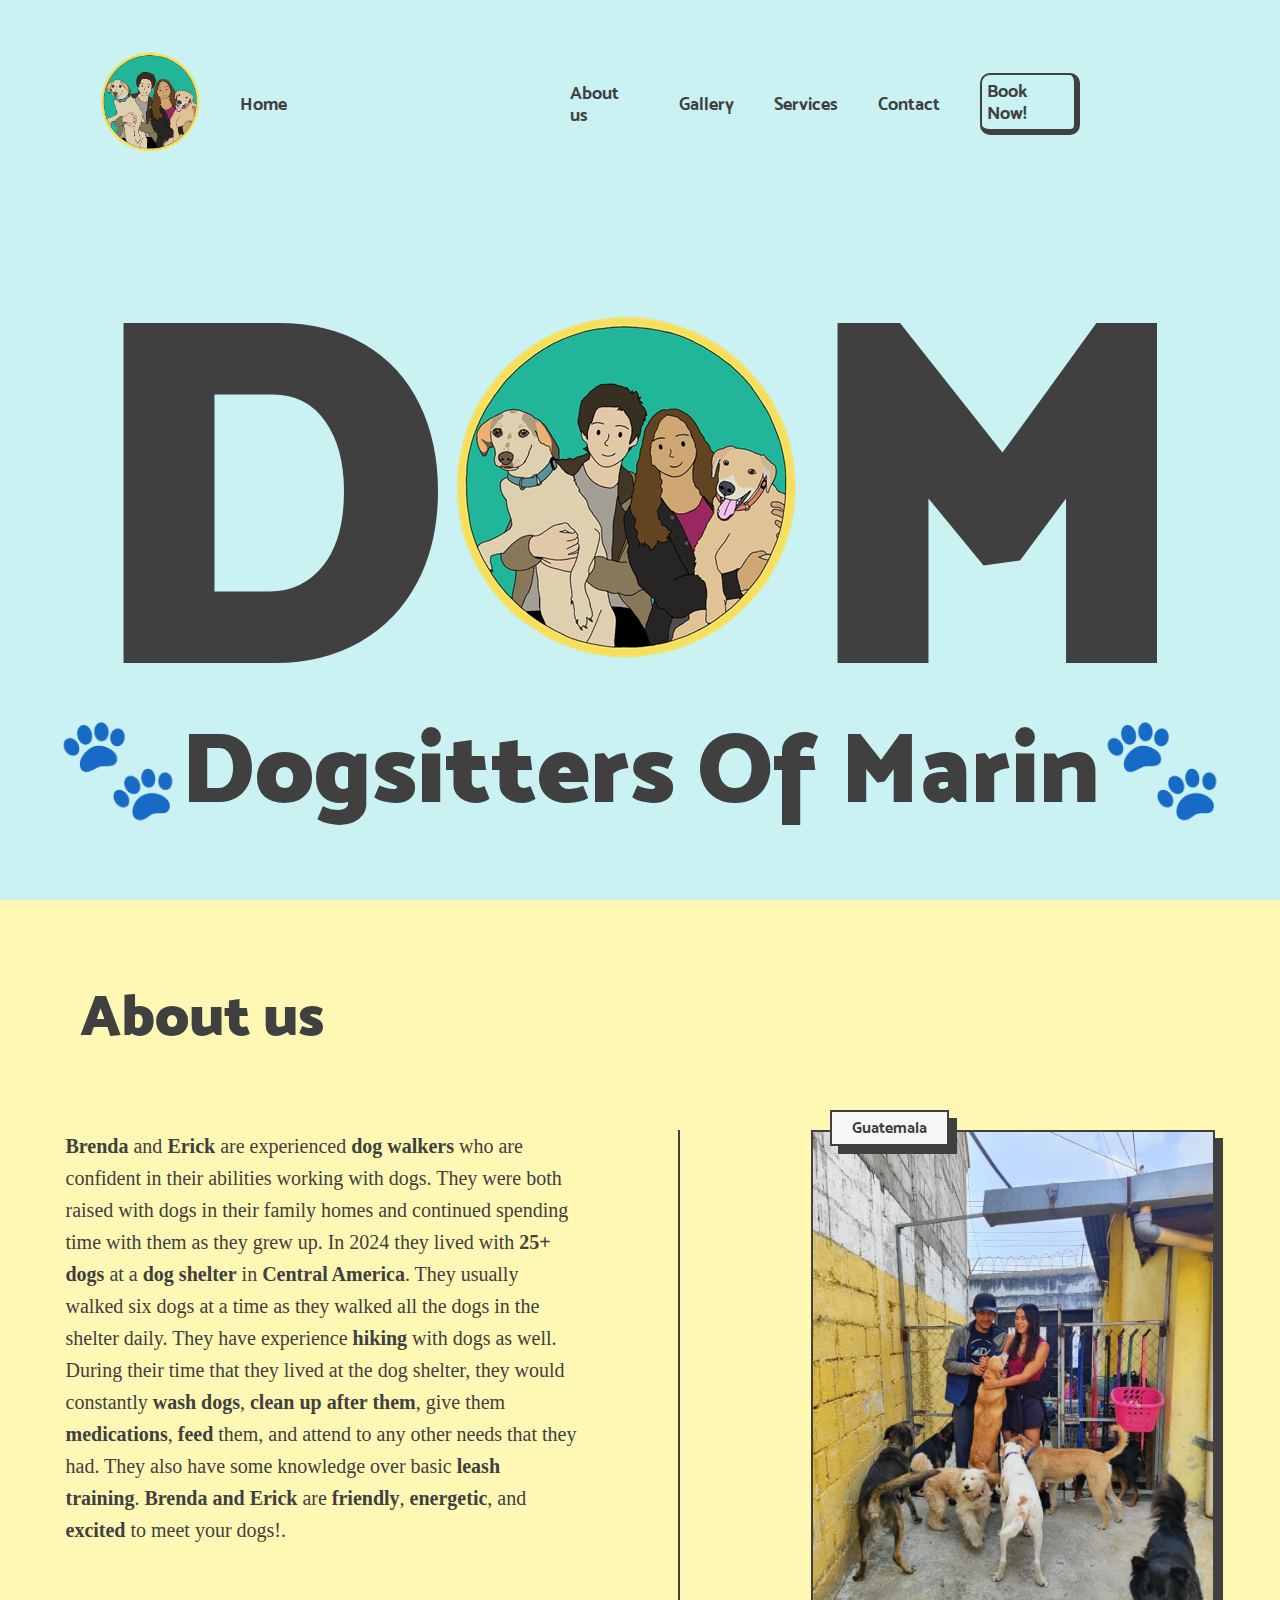
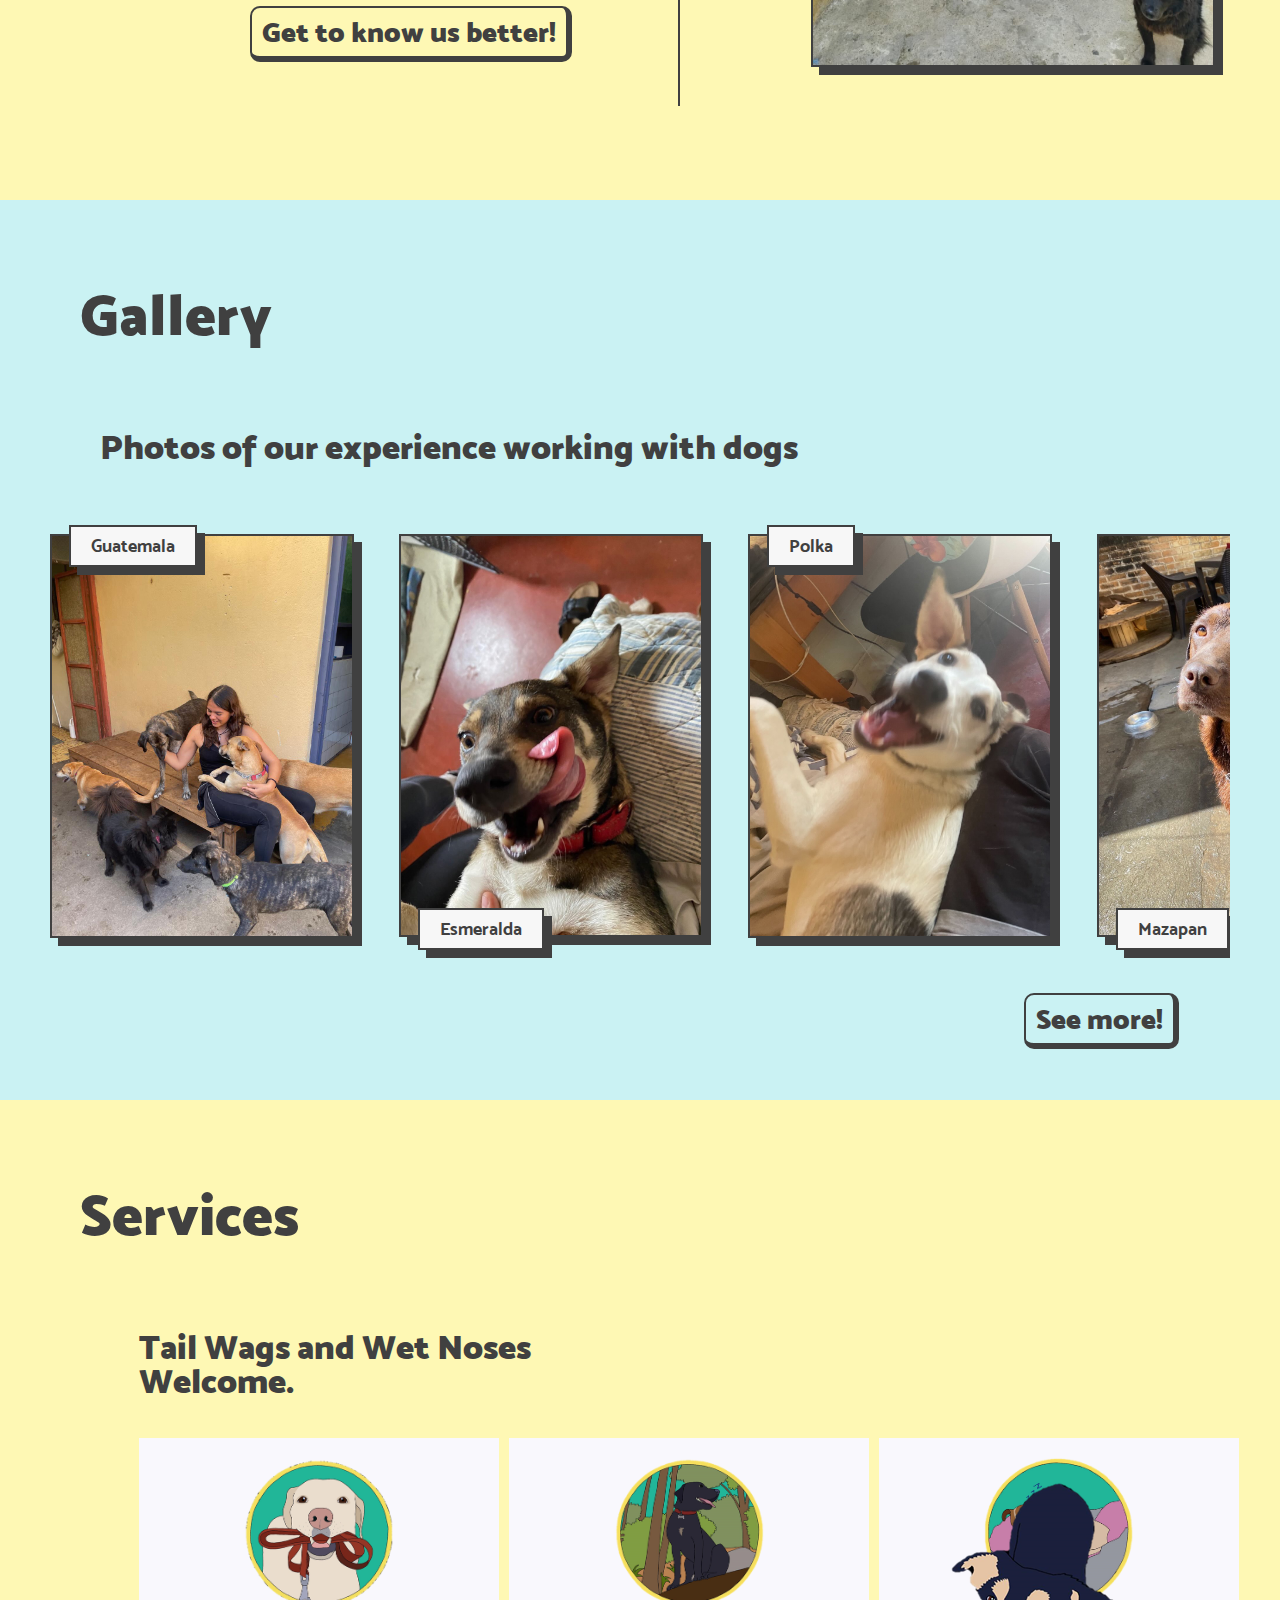
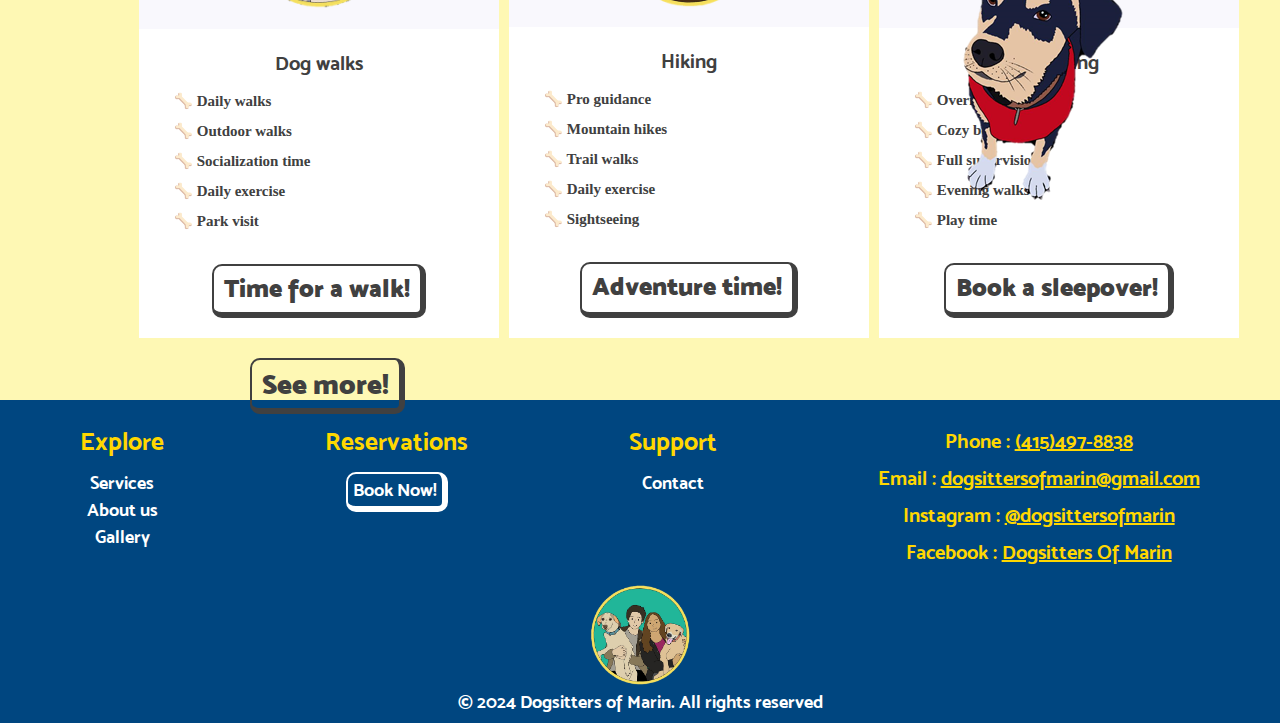
<file: index.html>
<!DOCTYPE html>
<html class="js" lang="en">
    <head>
        <meta charset="UTF-8">
        <meta name="viewport" content="width=device-width, initial-scale=1.0">
        <title>DOM - Dogsitters Of Marin</title>
        <link rel="stylesheet" type="text/css" href="css/reset.css">
        <link rel="stylesheet" type="text/css" href="css/styles.css">
        <link rel="stylesheet" type="text/css" href="css/flexboxx.css">
        <link rel="shortcut icon" href="Images/Logos/logo.png">
        <script src="main.js" defer></script>
        <!-- <script>
            document.addEventListener("DOMContentLoaded", function(event) { 
             var scrollpos = localStorage.getItem('scrollpos');
             if (scrollpos) window.scrollTo(0, scrollpos);
            });

            window.onbeforeunload = function(e) {
             localStorage.setItem('scrollpos', window.scrollY);
            };
        </script> -->
    </head>
    <body>
        <header class="headerbg">
            <div class="header" id="header">
                <div class="logo-menu">
                    <h1><img id="logo" src="Images/Logos/logo.png" alt="Erick logo"></h1>
                    <a class="button" href="./">Home</a> 
                </div>
                
                <nav class="nav-header-list">
                    <ul class="header-list">
                        <li><a class="navlist" href="about_us">About us</a></li>
                        <li><a class="navlist" href="gallery">Gallery</a></li>
                        <li><a class="navlist" href="services">Services</a></li>
                        <li><a class="navlist" href="contact">Contact</a></li>
                        <li><a class="resume" href="https://ig.me/m/dogsittersofmarin" target="_blank" rel="noopener noreferrer">Book Now!</a></li>
                    </ul>
                </nav>
            </div>

            <!-- <div class="menu">
                <ul class="menu-list">
                    <li class="menu-item">
                        <a class="ctm" href="home.html">Home</a>
                        <span class="span">Back to the home page.</span>
                    </li>
                    <li class="menu-item">
                        <a class="ctm" href="contact.html">Work</a>
                        <span class="span">Projects I've done.</span>
                    </li>
                    <li class="menu-item">
                        <a class="ctm" href="contact.html">About me</a>
                        <span class="span">A little about me and my background.</span>
                    </li>
                    <li class="menu-item">
                        <a class="ctm" href="contact.html">Blog</a>
                        <span class="span">My latest writings.</span>
                    </li>
                </ul>
                 <img class="img6" src="Images/Extras/chonchain.png">
            </div> -->

            <div class="img-presentation">
                <!-- <div class="container-img1">
                    <img class="img1" src="Images/presentation.png">
                </div> -->

                <section class="presentation">
                    <!-- <h1>Hi, I'm Erick.👋<br>I am an indepent<br>creative developer<br>from <a><span>P</span>er<span>u</span></a><br>and I like creating<br>fun, interactive things<br>with code.</h1> -->
                    <h1 class="DOM">D<img id="o" src="Images/Logos/logo.png" alt="Erick logo">M</h1>
                    <p class="dom"><br>🐾Dogsitters Of Marin🐾</p>
                </section>

            </div>
        </header> 

        <main>
            <section id="aboutus" class="aboutus">
                <h2>About us</h2>
                <div class="img-aboutme">
                    <p><b>Brenda</b> and <b>Erick</b> are experienced <b>dog walkers</b> who are confident in their abilities working with dogs. They were both raised with dogs in their family homes and continued spending time with them as they grew up. In 2024 they lived with <b>25+ dogs</b> at a <b>dog shelter</b> in <b>Central America</b>. They usually walked six dogs at a time as they walked all the dogs in the shelter daily. They have experience <b>hiking</b> with dogs as well. During their time that they lived at the dog shelter, they would constantly <b>wash dogs</b>, <b>clean up after them</b>, give them <b>medications</b>, <b>feed</b> them, and attend to any other needs that they had. They also have some knowledge over basic <b>leash training</b>. <b>Brenda and Erick</b> are <b>friendly</b>, <b>energetic</b>, and <b>excited</b> to meet your dogs!.</p>
                    <figure class="figure">
                        <div class="container-img2">
                            <img class="img2" src="Images/Logos/about_us_us.jpg">
                            <figcaption class="guate">Guatemala</figcaption>
                        </div>
                    </figure>
                    
                </div>
                <a href="about_us">Get to know us better!</a>
                <!-- aqui href se va a cambiar -->
            </section>
            <section id="skills" class="skills">
                <h2>Gallery</h2>
                <h3>Photos of our experience working with dogs</h3>
                <section class="img-skill">
                    <!-- <div class="container-img3">
                        <img class="img3" src="Images/skills.png">
                    </div> -->
                    <section class="skill-container">
                        <section class="titulo-skill">
                            <ul class="skill-list">
                                <li class="skill-item">
                                    <img class="gall" src="Images/Gallery/gallery001.jpeg">
                                    <h4 class="up">Guatemala</h4>
                                </li>
                                <li class="skill-item">
                                    <img class="gall" src="Images/Gallery/gallery008.jpeg">
                                    <h4 class="down">Esmeralda</h4>
                                </li>
                                <li class="skill-item">
                                    <img class="gall" src="Images/Gallery/gallery009.jpeg">
                                    <h4 class="up">Polka</h4>
                                </li>
                                <li class="skill-item">
                                    <img class="gall" src="Images/Gallery/gallery004.jpeg">
                                    <h4 class="down">Mazapan</h4>
                                </li>
                                <li class="skill-item">
                                    <img class="gall" src="Images/Gallery/gallery005.jpeg">
                                    <h4 class="up">Best Buddies</h4>
                                </li>
                                <!-- <li class="skill-item">
                                    <img class="gall" src="Images/Gallery/gallery006.jpeg">
                                    <h4 class="down">Sunshine</h4>
                                </li>
                                <li class="skill-item">
                                    <img class="gall" src="Images/Gallery/gallery010.jpeg">
                                    <h4 class="up">Pogo</h4>
                                </li> -->
                            </ul>
                        </section>
                    </section>
                    <a class="see n" href="gallery">See more!</a>

                </section>
            </section>
            <section id="work" class="work"> 
                <h2>Services</h2>
                <section class="img-work">
                    <section class="titulo-work">
                        <h3>Tail Wags and Wet Noses Welcome.</h3>
                        <ul class="work-list">
                            <li class="work-item">
                                <a class="work-link" href="https://ig.me/m/dogsittersofmarin" target="_blank" rel="noopener noreferrer">
                                    <img class="whisperlock" src="Images/Services/walking.png">
                                    <!-- <figcaption class="pack">Walkies</figcaption> -->
                                    <h4>Dog walks</h4>
                                    <ul class="checks">
                                        <li>🦴 Daily walks</li>
                                        <li>🦴 Outdoor walks</li>
                                        <li>🦴 Socialization time</li>
                                        <li>🦴 Daily exercise</li>
                                        <li>🦴 Park visit</li>
                                    </ul>
                                    <!-- <span class="link">View it here!</span> -->
                                </a>
                                <a class="link2" href="https://ig.me/m/dogsittersofmarin" target="_blank" rel="noopener noreferrer">Time for a walk!</a>
                            </li>
                            <li class="work-item">
                                <a class="work-link" href="https://ig.me/m/dogsittersofmarin" target="_blank" rel="noopener noreferrer">
                                    <img class="" src="Images/Services/hiking.png">
                                    <!-- <figcaption class="pack">Adventurer</figcaption> -->
                                    <h4>Hiking</h4>
                                    <ul class="checks">
                                        <li>🦴 Pro guidance</li>
                                        <li>🦴 Mountain hikes</li>
                                        <li>🦴 Trail walks</li>
                                        <li>🦴 Daily exercise</li>
                                        <li>🦴 Sightseeing</li>
                                    </ul>
                                    <!-- <span class="link">View it here!</span> -->
                                </a>
                                <a class="link2" href="https://ig.me/m/dogsittersofmarin" target="_blank" rel="noopener noreferrer">Adventure time!</a>
                            </li>
                            <li class="work-item">
                                <a class="work-link" href="https://ig.me/m/dogsittersofmarin" target="_blank" rel="noopener noreferrer">
                                    <img class="" src="Images/Services/boarding.png">
                                    <!-- <figcaption class="pack">Sleepover squad</figcaption> -->
                                    <h4>Boarding</h4>
                                    <ul class="checks">
                                        <li>🦴 Overnight stay</li>
                                        <li>🦴 Cozy beds</li>
                                        <li>🦴 Full supervision</li>
                                        <li>🦴 Evening walks</li>
                                        <li>🦴 Play time</li>
                                    </ul>
                                    <!-- <span class="link">View it here!</span> -->
                                </a>
                                <a class="link2" href="https://ig.me/m/dogsittersofmarin" target="_blank" rel="noopener noreferrer">Book a sleepover!</a>
                            </li>
                            <!-- <li class="work-item">
                                <img class="" src="Images/icon2.svg">
                                <h4>app name1</h4>
                                <a class="link" href="">view it Here (link)</a>
                                <a href="">GitHub repo</a>
                            </li> -->
                        </ul>
                    </section>
                    <div class="container-img4">
                        <img class="img4" src="Images/Extras/wobbles.png">
                    </div>
                </section>
                <a class="see" href="services">See more!</a>
                <!-- aqui href se va a cambiar -->
            </section>
            <!-- <section id="contact" class="contact">
                <h2>Contact</h2>
                <section class="img-contact">
                    <div class="container-img5">
                        <img class="img5" src="Images/Extras/chonchain.png">
                    </div>
                    <section class="titulo-contact">
                        <h3>Let's get in touch</h3>
                        <p>Dropping a line to say good day, ask for more specific information or see if our dogs can play some time together? I'd love to hear from you!<br><br>Fill in your info in the form below and I look forward to hearing from you!</p>
                        <form class="form">
                            <div class="full-input">
                                <label for="first_name">
                                    Name
                                    <input type="text" id="first_name" class="main_input" required placeholder="Daniel Harris">
                                </label>
                            </div>
                            
                            <div class="full-input">
                                <label for="email">
                                    Email
                                    <input type="email" id="email" class="main_input" required placeholder="e_invented@dom.com">
                                </label>
                            </div>

                            <div class="full-input">
                                <label for="subject">
                                    Subject
                                    <input type="text" id="subject" class="main_input" required placeholder="Business hours">
                                </label>
                            </div>
                            
                            <div class="full-input2">
                                <label for="message">
                                    Message
                                    <textarea cols="70" rows="10" id="message" class="textarea" required placeholder="Dear friends, I'm a big fan of dogs as well..."></textarea>
                                </label>
                            </div>
        
                            <input type="submit" value="Send Email" class="submit">
                        </form>
                    </section>
                    <section class="socials">
                        <h3>Feeling social? Find us on these online spaces too!</h3>
                        <ul class="social-list">
                            <li class="social-item">
                                <a href="https://www.instagram.com/dogsittersofmarin?igsh=MW9sZ2Rha3h6N3ZsZA%3D%3D" target="_blank" rel="noopener noreferrer"><img class="in" src="Images/Logos/Instagram_Glyph_Gradient.png"></a>
                            </li>
                            <li class="social-item">
                                <a href="https://www.facebook.com/profile.php?id=61563440305422" target="_blank" rel="noopener noreferrer"><img class="github" src="Images/Logos/Facebook_Logo_Primary.png"></a>
                            </li>
                        </ul>
                    </section>
                </section>
            </section> -->
        </main>
        <footer>
            <section class="rows">
                <section>
                    <h1 class="title-row">Explore</h1>
                    <ul class="rows-items">
                        <li><a class="footer_hover" href="services">Services</a></li>
                        <li><a class="footer_hover" href="about_us">About us</a></li>
                        <li><a class="footer_hover" href="gallery">Gallery</a></li>
                    </ul>
                </section>
                <section>
                    <h1 class="title-row">Reservations</h1>
                    <ul class="rows-items">
                        <li><a class="booking" href="https://ig.me/m/dogsittersofmarin" target="_blank" rel="noopener noreferrer">Book Now!</a></li>
                    </ul>
                </section>
                <section>
                    <h1 class="title-row">Support</h1>
                    <ul class="rows-items">
                        <li><a href="contact" class="footer_hover">Contact</a></li>
                        <!-- <li><a href="contact.html">Location</a></li>
                        <li>FAQ's</li> -->
                    </ul>
                </section>
                <section class="info_contact">
                    <ul class="rows-contact">
                        <li>Phone : <a href="tel:(415)497-8838" class="dogphone">(415)497-8838</a></li>
                        <li>Email : <a href="mailto:dogsittersofmarin@gmail.com" class="dogmail">dogsittersofmarin@gmail.com</a></li>
                        <li>Instagram : <a href="https://www.instagram.com/dogsittersofmarin?igsh=MW9sZ2Rha3h6N3ZsZA%3D%3D" target="_blank" rel="noopener noreferrer" class="dogig">@dogsittersofmarin</a></li>
                        <li>Facebook : <a href="https://www.facebook.com/profile.php?id=61563440305422" target="_blank" rel="noopener noreferrer" class="dogig">Dogsitters Of Marin </a></li>
                    </ul>
                </section>
            </section>
            <a href="#header">
                <img class="logo-footer" src="Images/Logos/logo.png">
            </a>
            <p class="Copyright">© 2024 Dogsitters of Marin. All rights reserved</p>
        </footer>
    </body>
</html>

<!-- LUEGO AGREGAR REVIEWS OR TESTIMONIALS, WHY US?, FAQS, -->
</file>
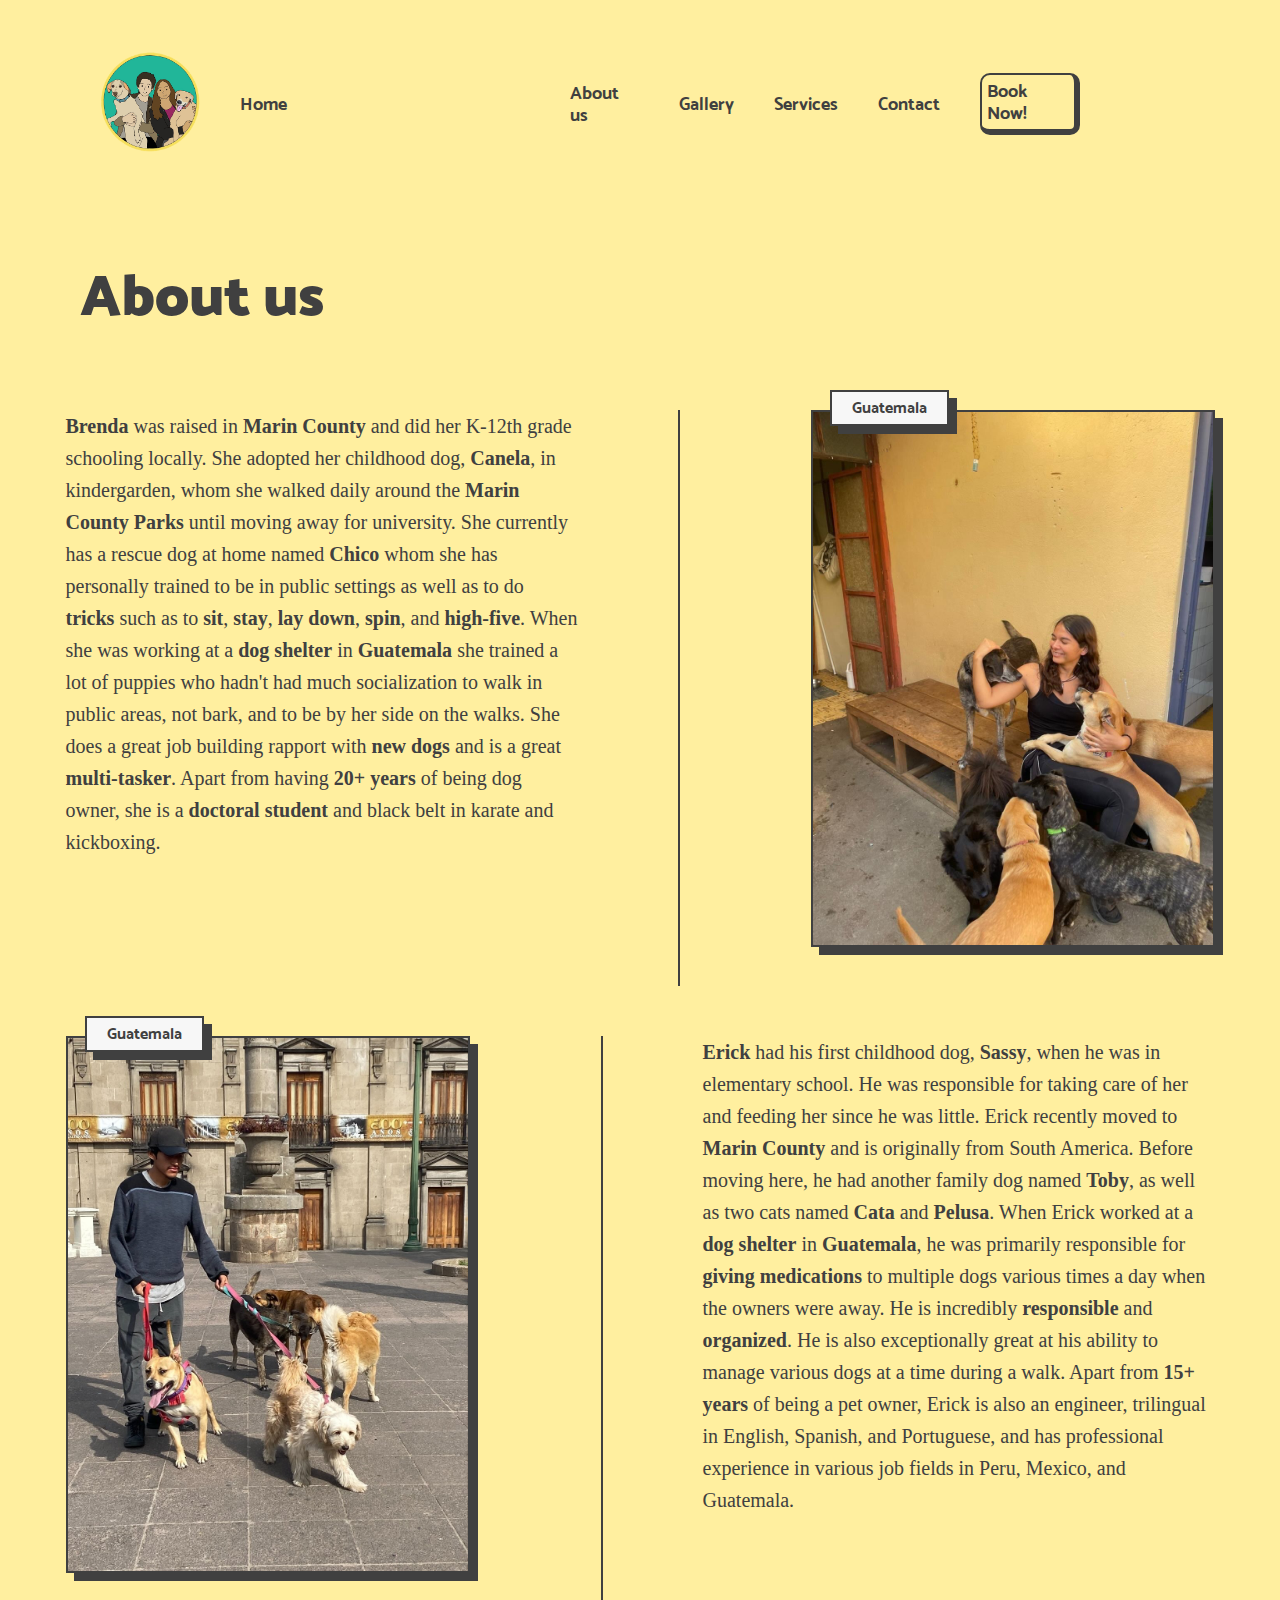
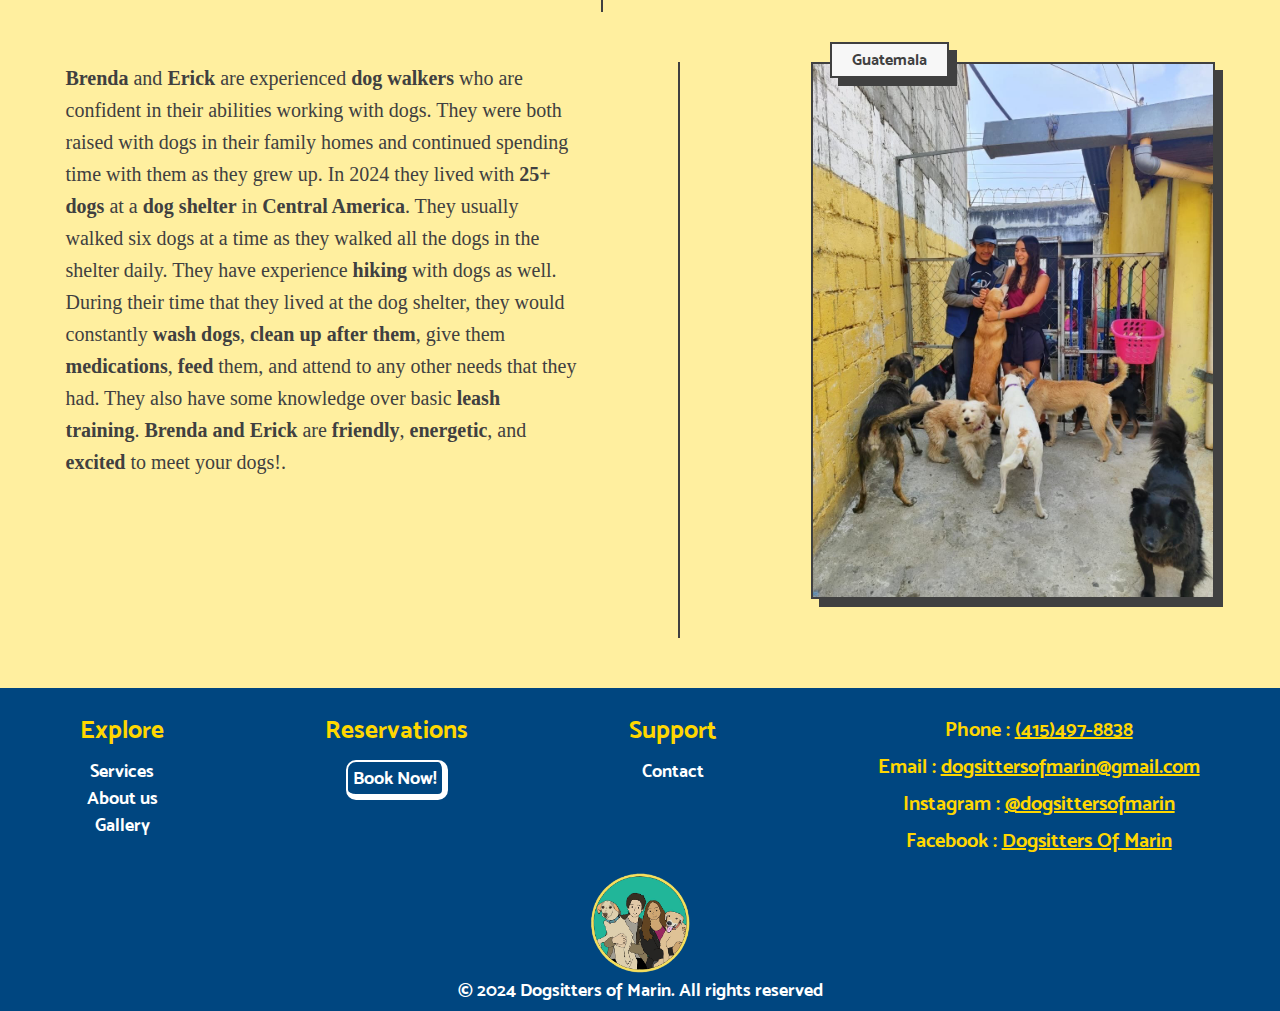
<file: about_us.html>
<!DOCTYPE html>
<html class="js" lang="en">
    <head>
        <meta charset="UTF-8">
        <meta name="viewport" content="width=device-width, initial-scale=1.0">
        <title>DOM - Dogsitters Of Marin</title>
        <link rel="stylesheet" type="text/css" href="css/reset.css">
        <link rel="stylesheet" type="text/css" href="css/styles.css">
        <link rel="stylesheet" type="text/css" href="css_about/styles_about.css">
        <link rel="stylesheet" type="text/css" href="css/flexboxx.css">
        <link rel="stylesheet" type="text/css" href="css_about/flexxboxx_about.css">
        <link rel="shortcut icon" href="Images/Logos/logo.png">
        <!-- <script src="main.js" defer></script> -->
    </head>
    <body>
        <header class="headerbg">
            <div class="header" id="header">
                <div class="logo-menu">
                    <h1><img id="logo" src="Images/Logos/logo.png" alt="Erick logo"></h1>
                    <a class="button" href="./">Home</a> 
                </div>
                
                <nav class="nav-header-list">
                    <ul class="header-list">
                        <li><a class="navlist" href="about_us">About us</a></li>
                        <li><a class="navlist" href="gallery">Gallery</a></li>
                        <li><a class="navlist" href="services">Services</a></li>
                        <li><a class="navlist" href="contact">Contact</a></li>
                        <li><a class="resume" href="https://ig.me/m/dogsittersofmarin" target="_blank" rel="noopener noreferrer">Book Now!</a></li>
                    </ul>
                </nav>
            </div>

            <!-- <div class="menu">
                <ul class="menu-list">
                    <li class="menu-item">
                        <a class="ctm" href="home.html">Home</a>
                        <span class="span">Back to the home page.</span>
                    </li>
                    <li class="menu-item">
                        <a class="ctm" href="contact.html">Work</a>
                        <span class="span">Projects I've done.</span>
                    </li>
                    <li class="menu-item">
                        <a class="ctm" href="contact.html">About me</a>
                        <span class="span">A little about me and my background.</span>
                    </li>
                    <li class="menu-item">
                        <a class="ctm" href="contact.html">Blog</a>
                        <span class="span">My latest writings.</span>
                    </li>
                </ul>
                 <img class="img6" src="Images/Extras/chonchain.png">
            </div> -->
        </header> 

        <main>
            <section id="aboutus" class="aboutus">
                <h2>About us</h2>
                <div class="img-aboutme">
                    <p><b>Brenda</b> was raised in <b>Marin County</b> and did her K-12th grade schooling locally. She adopted her childhood dog, <b>Canela</b>, in kindergarden, whom she walked daily around the <b>Marin County Parks</b> until moving away for university. She currently has a rescue dog at home named <b>Chico</b> whom she has personally trained to be in public settings as well as to do <b>tricks</b> such as to <b>sit</b>, <b>stay</b>, <b>lay down</b>, <b>spin</b>, and <b>high-five</b>. When she was working at a <b>dog shelter</b> in <b>Guatemala</b> she trained a lot of puppies who hadn't had much socialization to walk in public areas, not bark, and to be by her side on the walks. She does a great job building rapport with <b>new dogs</b> and is a great <b>multi-tasker</b>. Apart from having <b>20+ years</b> of being dog owner, she is a <b>doctoral student</b> and black belt in karate and kickboxing.</p>
                    <figure class="figure">
                        <div class="container-img2">
                            <img class="img2" src="Images/Logos/about_us_brendi.jpg">
                            <figcaption class="guate_brenda">Guatemala</figcaption>
                        </div>
                    </figure>
                </div>
                <div class="img-abouterick">
                    <figure class="figure">
                        <div class="container-img2">
                            <img class="img2" src="Images/Logos/about_us_erick.jpg">
                            <figcaption class="guate_erick">Guatemala</figcaption>
                        </div>
                    </figure>
                    <p><b>Erick</b> had his first childhood dog, <b>Sassy</b>, when he was in elementary school. He was responsible for taking care of her and feeding her since he was little. Erick recently moved to <b>Marin County</b> and is originally from South America. Before moving here, he had another family dog named <b>Toby</b>, as well as two cats named <b>Cata</b> and <b>Pelusa</b>. When Erick worked at a <b>dog shelter</b> in <b>Guatemala</b>, he was primarily responsible for <b>giving medications</b> to multiple dogs various times a day when the owners were away. He is incredibly <b>responsible</b> and <b>organized</b>. He is also exceptionally great at his ability to manage various dogs at a time during a walk. Apart from <b>15+ years</b> of being a pet owner, Erick is also an engineer, trilingual in English, Spanish, and Portuguese, and has professional experience in various job fields in Peru, Mexico, and Guatemala.</p>
                </div>
                <div class="img-aboutme">
                    <p><b>Brenda</b> and <b>Erick</b> are experienced <b>dog walkers</b> who are confident in their abilities working with dogs. They were both raised with dogs in their family homes and continued spending time with them as they grew up. In 2024 they lived with <b>25+ dogs</b> at a <b>dog shelter</b> in <b>Central America</b>. They usually walked six dogs at a time as they walked all the dogs in the shelter daily. They have experience <b>hiking</b> with dogs as well. During their time that they lived at the dog shelter, they would constantly <b>wash dogs</b>, <b>clean up after them</b>, give them <b>medications</b>, <b>feed</b> them, and attend to any other needs that they had. They also have some knowledge over basic <b>leash training</b>. <b>Brenda and Erick</b> are <b>friendly</b>, <b>energetic</b>, and <b>excited</b> to meet your dogs!.</p>
                    <figure class="figure">
                        <div class="container-img2">
                            <img class="img2" src="Images/Logos/about_us_us.jpg">
                            <figcaption class="guate_us">Guatemala</figcaption>
                        </div>
                    </figure>
                </div>
            </section>
        </main>
        <footer>
            <section class="rows">
                <section>
                    <h1 class="title-row">Explore</h1>
                    <ul class="rows-items">
                        <li><a class="footer_hover" href="services">Services</a></li>
                        <li><a class="footer_hover" href="about_us">About us</a></li>
                        <li><a class="footer_hover" href="gallery">Gallery</a></li>
                    </ul>
                </section>
                <section>
                    <h1 class="title-row">Reservations</h1>
                    <ul class="rows-items">
                        <li><a class="booking" href="https://ig.me/m/dogsittersofmarin" target="_blank" rel="noopener noreferrer">Book Now!</a></li>
                    </ul>
                </section>
                <section>
                    <h1 class="title-row">Support</h1>
                    <ul class="rows-items">
                        <li><a class="footer_hover" href="contact">Contact</a></li>
                        <!-- <li><a href="contact.html">Contact</a></li>
                        <li>FAQ's</li> -->
                    </ul>
                </section>
                <section class="info_contact">
                    <ul class="rows-contact">
                        <li>Phone : <a href="tel:(415)497-8838" class="dogphone">(415)497-8838</a></li>
                        <li>Email : <a href="mailto:dogsittersofmarin@gmail.com" class="dogmail">dogsittersofmarin@gmail.com</a></li>
                        <li>Instagram : <a href="https://www.instagram.com/dogsittersofmarin?igsh=MW9sZ2Rha3h6N3ZsZA%3D%3D" target="_blank" rel="noopener noreferrer" class="dogig">@dogsittersofmarin</a></li>
                        <li>Facebook : <a href="https://www.facebook.com/profile.php?id=61563440305422" target="_blank" rel="noopener noreferrer" class="dogig">Dogsitters Of Marin </a></li>
                    </ul>
                </section>
            </section>
            <a href="#header">
                <img class="logo-footer" src="Images/Logos/logo.png">
            </a>
            <p class="Copyright">© 2024 Dogsitters of Marin. All rights reserved</p>        </footer>
    </body>
</html>
</file>
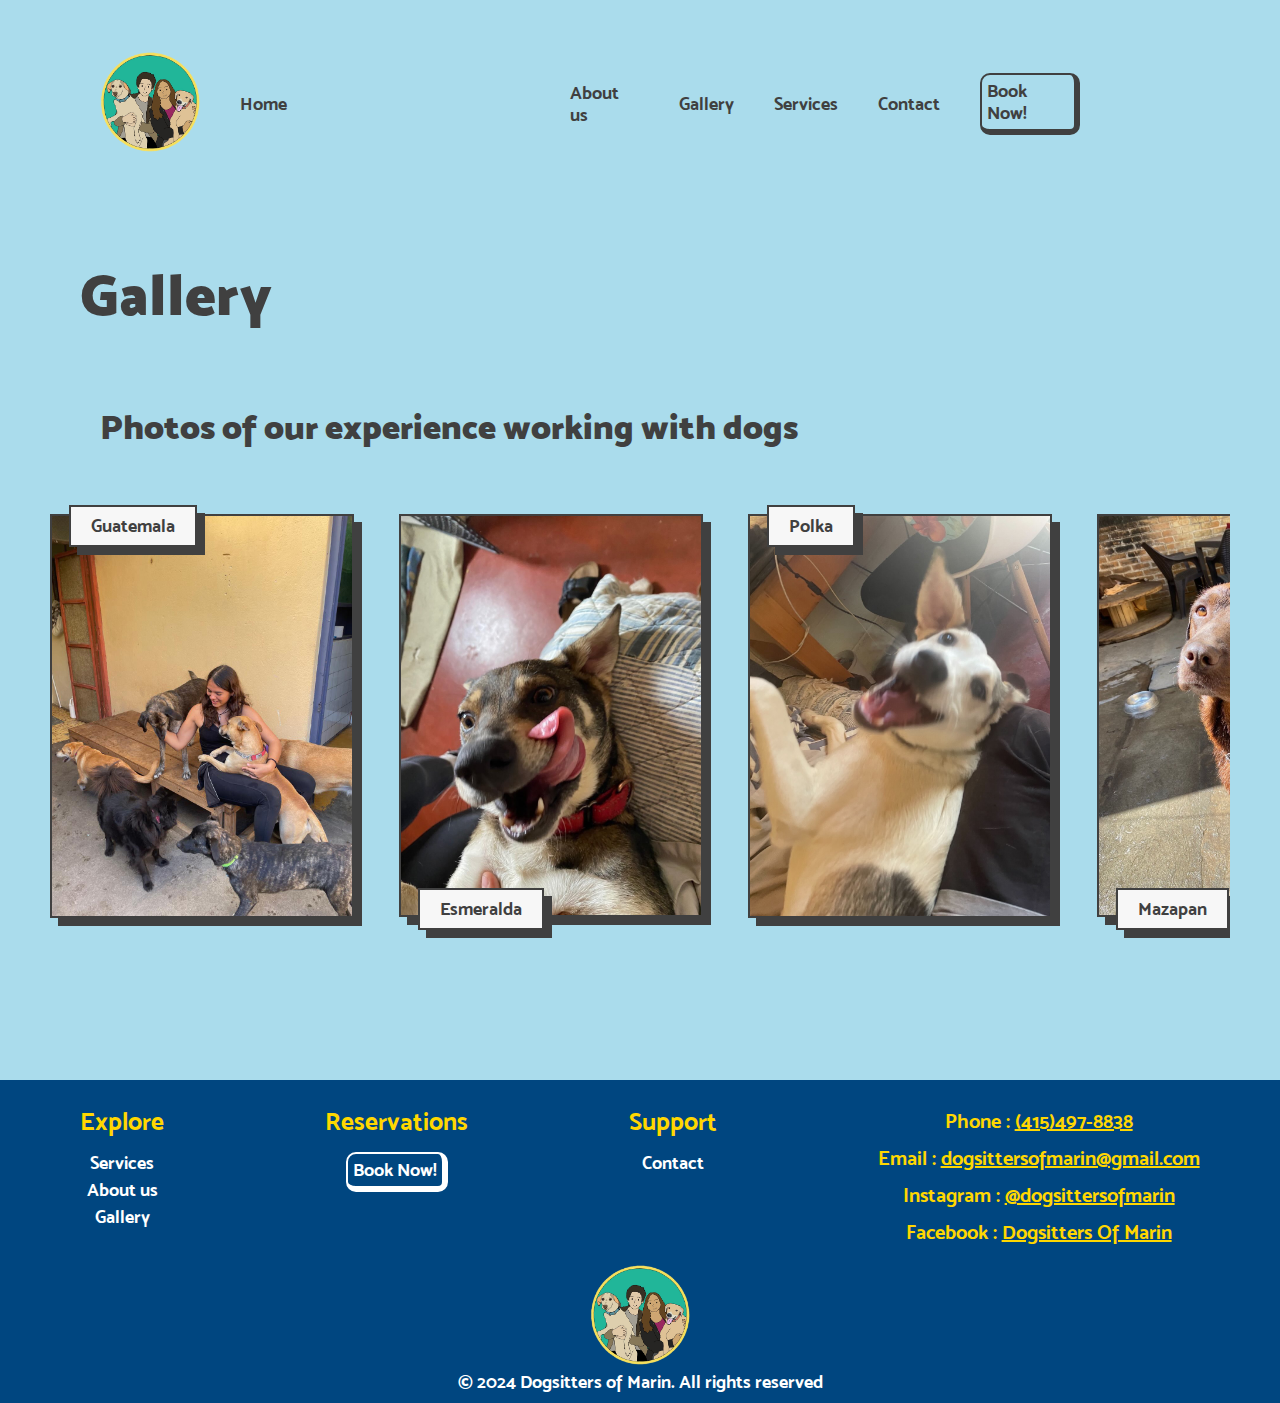
<file: gallery.html>
<!DOCTYPE html>
<html class="js" lang="en">
    <head>
        <meta charset="UTF-8">
        <meta name="viewport" content="width=device-width, initial-scale=1.0">
        <title>DOM - Dogsitters Of Marin</title>
        <link rel="stylesheet" type="text/css" href="css/reset.css">
        <link rel="stylesheet" type="text/css" href="css/styles.css">
        <link rel="stylesheet" type="text/css" href="css_gallery/styles_gallery.css">
        <link rel="stylesheet" type="text/css" href="css/flexboxx.css">
        <link rel="shortcut icon" href="Images/Logos/logo.png">
        <!-- <script src="main.js" defer></script> -->
        <!-- <script>
            document.addEventListener("DOMContentLoaded", function(event) { 
             var scrollpos = localStorage.getItem('scrollpos');
             if (scrollpos) window.scrollTo(0, scrollpos);
            });

            window.onbeforeunload = function(e) {
             localStorage.setItem('scrollpos', window.scrollY);
            };
        </script> -->
    </head>
    <body>
        <header class="headerbg">
            <div class="header" id="header">
                <div class="logo-menu">
                    <h1><img id="logo" src="Images/Logos/logo.png" alt="Erick logo"></h1>
                    <a class="button" href="./">Home</a> 
                </div>
                
                <nav class="nav-header-list">
                    <ul class="header-list">
                        <li><a class="navlist" href="about_us">About us</a></li>
                        <li><a class="navlist" href="gallery">Gallery</a></li>
                        <li><a class="navlist" href="services">Services</a></li>
                        <li><a class="navlist" href="contact">Contact</a></li>
                        <li><a class="resume" href="https://ig.me/m/dogsittersofmarin" target="_blank" rel="noopener noreferrer">Book Now!</a></li>
                    </ul>
                </nav>
            </div>

            <!-- <div class="menu">
                <ul class="menu-list">
                    <li class="menu-item">
                        <a class="ctm" href="home.html">Home</a>
                        <span class="span">Back to the home page.</span>
                    </li>
                    <li class="menu-item">
                        <a class="ctm" href="contact.html">Work</a>
                        <span class="span">Projects I've done.</span>
                    </li>
                    <li class="menu-item">
                        <a class="ctm" href="contact.html">About me</a>
                        <span class="span">A little about me and my background.</span>
                    </li>
                    <li class="menu-item">
                        <a class="ctm" href="contact.html">Blog</a>
                        <span class="span">My latest writings.</span>
                    </li>
                </ul>
                 <img class="img6" src="Images/Extras/chonchain.png">
            </div> -->
        </header> 

        <main>
            <section id="skills" class="skills">
                <h2>Gallery</h2>
                <h3>Photos of our experience working with dogs</h3>
                <section class="img-skill">
                    <!-- <div class="container-img3">
                        <img class="img3" src="Images/skills.png">
                    </div> -->
                    <section class="skill-container">
                        <section class="titulo-skill">
                            <ul class="skill-list">
                                <li class="skill-item">
                                    <img class="gall" src="Images/Gallery/gallery001.jpeg">
                                    <h4 class="up">Guatemala</h4>
                                </li>
                                <li class="skill-item">
                                    <img class="gall" src="Images/Gallery/gallery008.jpeg">
                                    <h4 class="down">Esmeralda</h4>
                                </li>
                                <li class="skill-item">
                                    <img class="gall" src="Images/Gallery/gallery009.jpeg">
                                    <h4 class="up">Polka</h4>
                                </li>
                                <li class="skill-item">
                                    <img class="gall" src="Images/Gallery/gallery004.jpeg">
                                    <h4 class="down">Mazapan</h4>
                                </li>
                                <li class="skill-item">
                                    <img class="gall" src="Images/Gallery/gallery005.jpeg">
                                    <h4 class="up">Best Buddies</h4>
                                </li>
                                <li class="skill-item">
                                    <img class="gall" src="Images/Gallery/gallery006.jpeg">
                                    <h4 class="down">Sunshine</h4>
                                </li>
                                <li class="skill-item">
                                    <img class="gall" src="Images/Gallery/gallery010.jpeg">
                                    <h4 class="up">Pogo</h4>
                                </li>
                                <li class="skill-item">
                                    <img class="gall" src="Images/Gallery/gallery011.jpeg">
                                    <h4 class="down">Noodles</h4>
                                </li>
                                <li class="skill-item">
                                    <img class="gall" src="Images/Gallery/gallery012.jpeg">
                                    <h4 class="up">Exploring</h4>
                                </li>
                            </ul>
                        </section>
                    </section>
                    <!-- <a class="see n" href="">See more!</a> -->
                </section>
            </section>
        
        </main>
        <footer>
            <section class="rows">
                <section>
                    <h1 class="title-row">Explore</h1>
                    <ul class="rows-items">
                        <li><a class="footer_hover" href="services">Services</a></li>
                        <li><a class="footer_hover" href="about_us">About us</a></li>
                        <li><a class="footer_hover" href="gallery">Gallery</a></li>
                    </ul>
                </section>
                <section>
                    <h1 class="title-row">Reservations</h1>
                    <ul class="rows-items">
                        <li><a class="booking" href="https://ig.me/m/dogsittersofmarin" target="_blank" rel="noopener noreferrer">Book Now!</a></li>
                    </ul>
                </section>
                <section>
                    <h1 class="title-row">Support</h1>
                    <ul class="rows-items">
                        <li><a class="footer_hover" href="contact">Contact</a></li>
                        <!-- <li><a href="contact.html">Contact</a></li>
                        <li>FAQ's</li> -->
                    </ul>
                </section>
                <section class="info_contact">
                    <ul class="rows-contact">
                        <li>Phone : <a href="tel:(415)497-8838" class="dogphone">(415)497-8838</a></li>
                        <li>Email : <a href="mailto:dogsittersofmarin@gmail.com" class="dogmail">dogsittersofmarin@gmail.com</a></li>
                        <li>Instagram : <a href="https://www.instagram.com/dogsittersofmarin?igsh=MW9sZ2Rha3h6N3ZsZA%3D%3D" target="_blank" rel="noopener noreferrer" class="dogig">@dogsittersofmarin</a></li>
                        <li>Facebook : <a href="https://www.facebook.com/profile.php?id=61563440305422" target="_blank" rel="noopener noreferrer" class="dogig">Dogsitters Of Marin </a></li>
                    </ul>
                </section>
            </section>
            <a href="#header">
                <img class="logo-footer" src="Images/Logos/logo.png">
            </a>
            <p class="Copyright">© 2024 Dogsitters of Marin. All rights reserved</p>        </footer>
    </body>
</html>
</file>
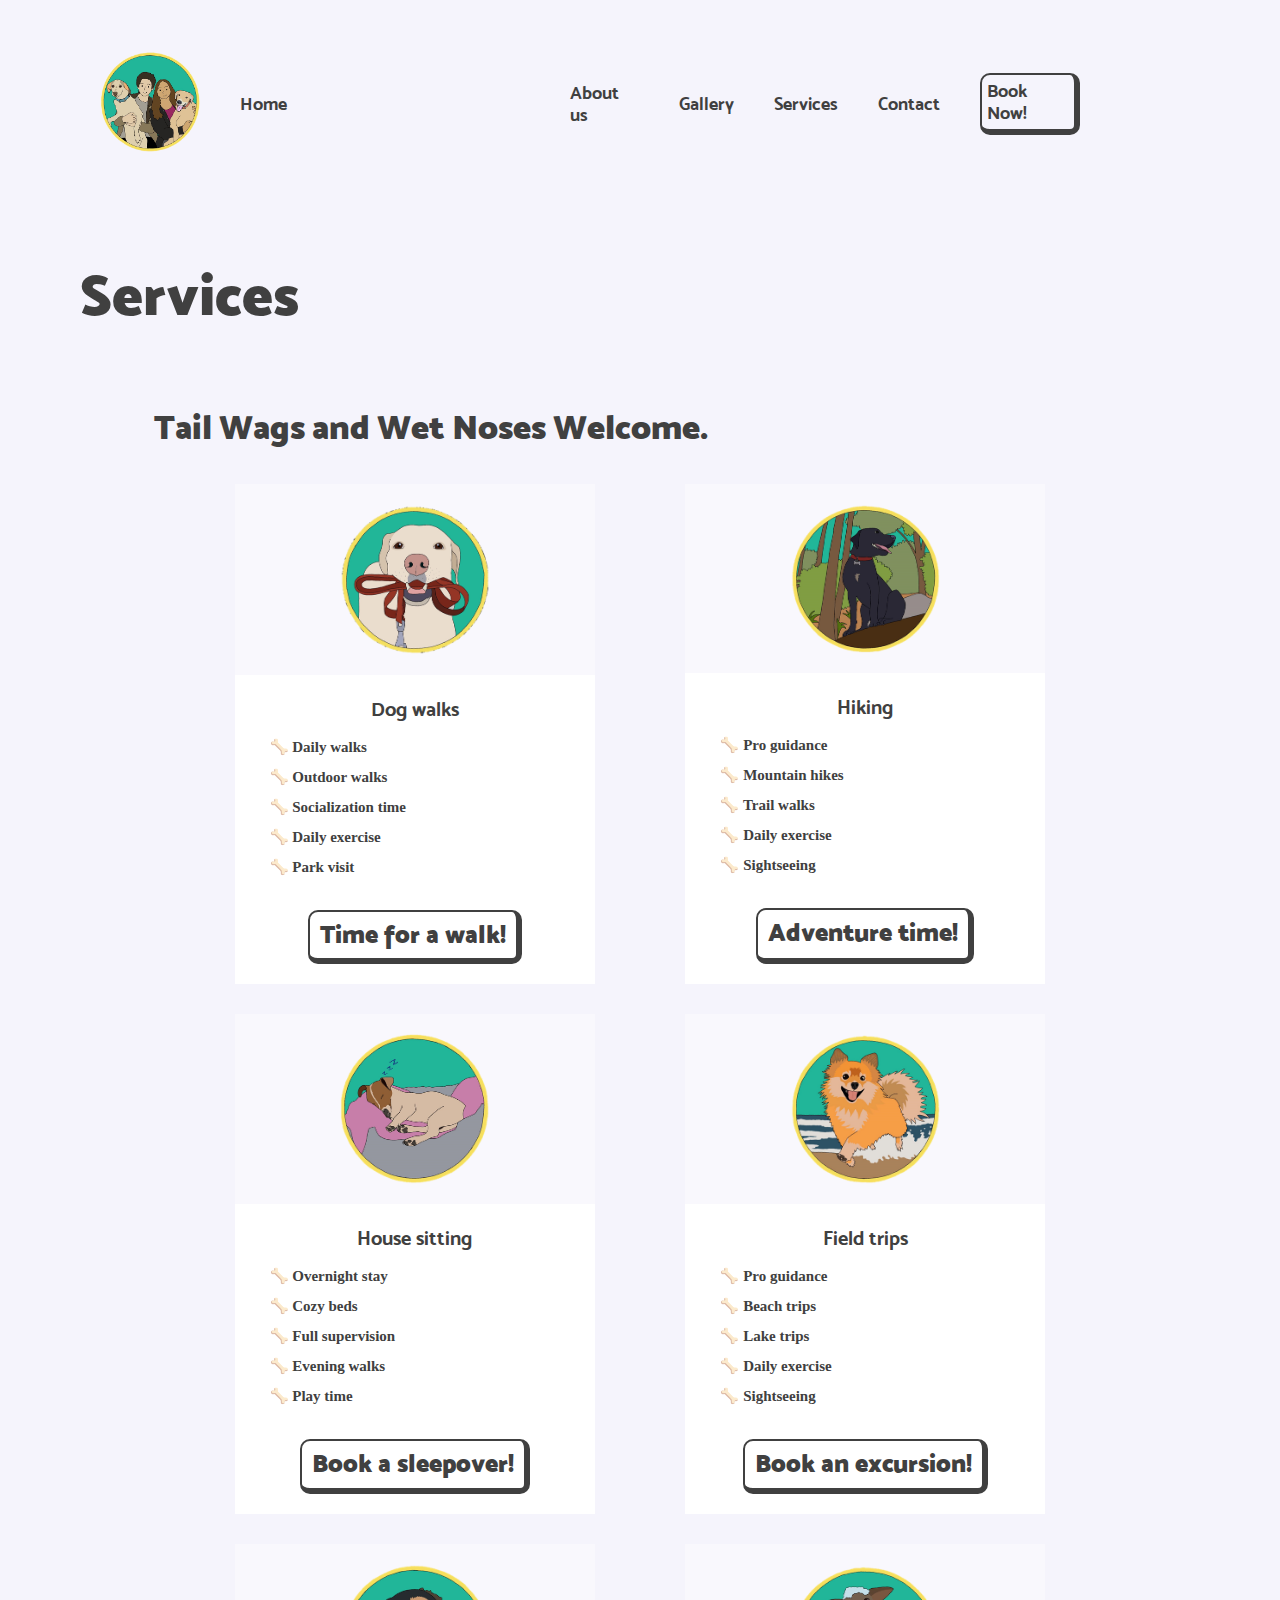
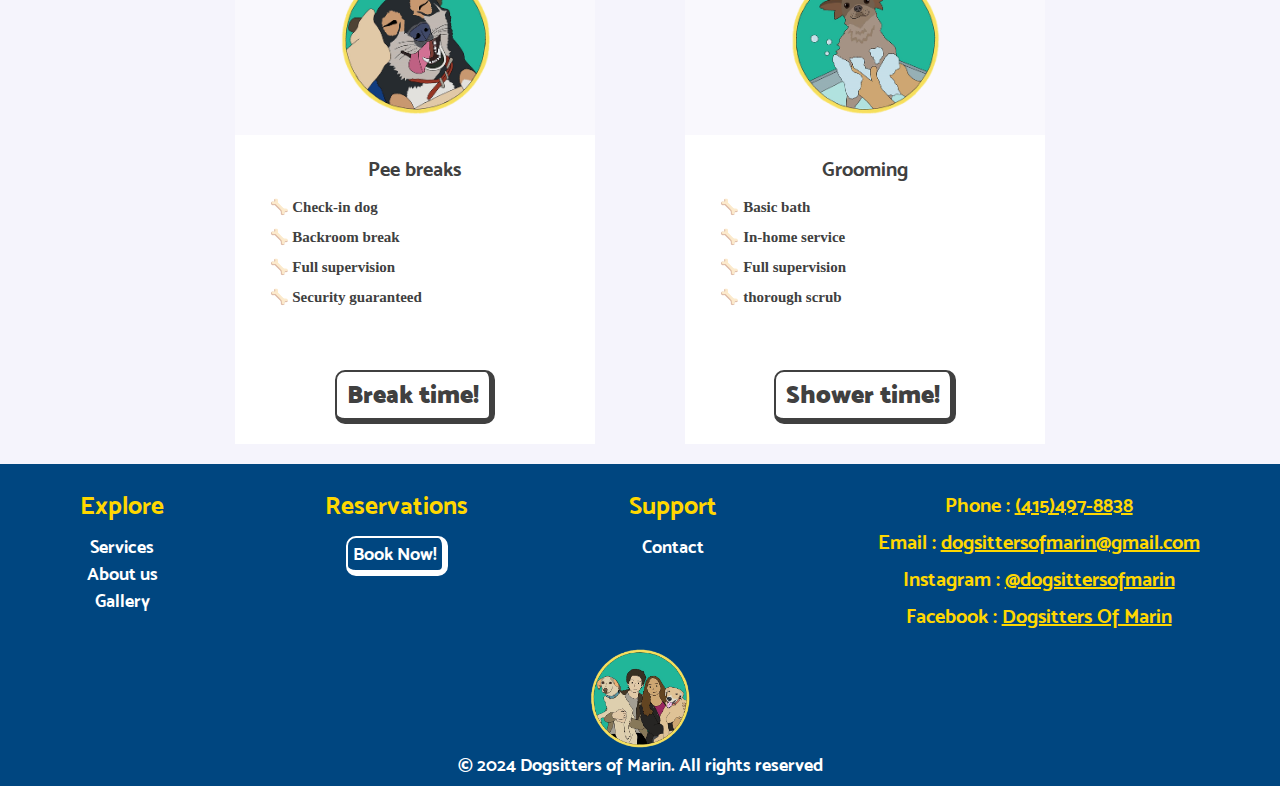
<file: services.html>
<!DOCTYPE html>
<html class="js" lang="en">
    <head>
        <meta charset="UTF-8">
        <meta name="viewport" content="width=device-width, initial-scale=1.0">
        <title>DOM - Dogsitters Of Marin</title>
        <link rel="stylesheet" type="text/css" href="css/reset.css">
        <link rel="stylesheet" type="text/css" href="css/styles.css">
        <link rel="stylesheet" type="text/css" href="css_services/styles_services.css">
        <link rel="stylesheet" type="text/css" href="css/flexboxx.css">
        <link rel="stylesheet" type="text/css" href="css_services/flexboxx_services.css">
        <link rel="shortcut icon" href="Images/Logos/favicon2.0.jpg">
        <!-- <script src="main.js" defer></script> -->
    </head>
    <body>
        <header class="headerbg">
            <div class="header" id="header">
                <div class="logo-menu">
                    <h1><img id="logo" src="Images/Logos/logo.png" alt="Erick logo"></h1>
                    <a class="button" href="./">Home</a> 
                </div>
                
                <nav class="nav-header-list">
                    <ul class="header-list">
                        <li><a class="navlist" href="about_us">About us</a></li>
                        <li><a class="navlist" href="gallery">Gallery</a></li>
                        <li><a class="navlist" href="services">Services</a></li>
                        <li><a class="navlist" href="contact">Contact</a></li>
                        <li><a class="resume" href="https://ig.me/m/dogsittersofmarin" target="_blank" rel="noopener noreferrer">Book Now!</a></li>
                    </ul>
                </nav>
            </div>

            <!-- <div class="menu">
                <ul class="menu-list">
                    <li class="menu-item">
                        <a class="ctm" href="home.html">Home</a>
                        <span class="span">Back to the home page.</span>
                    </li>
                    <li class="menu-item">
                        <a class="ctm" href="contact.html">Work</a>
                        <span class="span">Projects I've done.</span>
                    </li>
                    <li class="menu-item">
                        <a class="ctm" href="contact.html">About me</a>
                        <span class="span">A little about me and my background.</span>
                    </li>
                    <li class="menu-item">
                        <a class="ctm" href="contact.html">Blog</a>
                        <span class="span">My latest writings.</span>
                    </li>
                </ul>
                 <img class="img6" src="Images/Extras/chonchain.png">
            </div> -->
        </header> 

        <main>
            <section id="work" class="work"> 
                <h2>Services</h2>
                <section class="img-work">
                    <section class="titulo-work">
                        <h3>Tail Wags and Wet Noses Welcome.</h3>
                        <ul class="work-list">
                            <li class="work-item">
                                <a class="work-link" href="https://ig.me/m/dogsittersofmarin" target="_blank" rel="noopener noreferrer">
                                    <img class="whisperlock" src="Images/Services/walking.png">
                                    <!-- <figcaption class="pack">Walkies</figcaption> -->
                                    <h4>Dog walks</h4>
                                    <ul class="checks">
                                        <li>🦴 Daily walks</li>
                                        <li>🦴 Outdoor walks</li>
                                        <li>🦴 Socialization time</li>
                                        <li>🦴 Daily exercise</li>
                                        <li>🦴 Park visit</li>
                                    </ul>
                                    <!-- <span class="link">View it here!</span> -->
                                </a>
                                <a class="link2" href="https://ig.me/m/dogsittersofmarin" target="_blank" rel="noopener noreferrer">Time for a walk!</a>
                            </li>
                            <li class="work-item">
                                <a class="work-link" href="https://ig.me/m/dogsittersofmarin" target="_blank" rel="noopener noreferrer">
                                    <img class="" src="Images/Services/hiking.png">
                                    <!-- <figcaption class="pack">Adventurer</figcaption> -->
                                    <h4>Hiking</h4>
                                    <ul class="checks">
                                        <li>🦴 Pro guidance</li>
                                        <li>🦴 Mountain hikes</li>
                                        <li>🦴 Trail walks</li>
                                        <li>🦴 Daily exercise</li>
                                        <li>🦴 Sightseeing</li>
                                    </ul>
                                    <!-- <span class="link">View it here!</span> -->
                                </a>
                                <a class="link2" href="https://ig.me/m/dogsittersofmarin" target="_blank" rel="noopener noreferrer">Adventure time!</a>
                            </li>
                            <li class="work-item">
                                <a class="work-link" href="https://ig.me/m/dogsittersofmarin" target="_blank" rel="noopener noreferrer">
                                    <img class="" src="Images/Services/boarding.png">
                                    <!-- <figcaption class="pack">Sleepover squad</figcaption> -->
                                    <h4>House sitting</h4>
                                    <ul class="checks">
                                        <li>🦴 Overnight stay</li>
                                        <li>🦴 Cozy beds</li>
                                        <li>🦴 Full supervision</li>
                                        <li>🦴 Evening walks</li>
                                        <li>🦴 Play time</li>
                                    </ul>
                                    <!-- <span class="link">View it here!</span> -->
                                </a>
                                <a class="link2" href="https://ig.me/m/dogsittersofmarin" target="_blank" rel="noopener noreferrer">Book a sleepover!</a>
                            </li>
                            <li class="work-item">
                                <a class="work-link" href="https://ig.me/m/dogsittersofmarin" target="_blank" rel="noopener noreferrer">
                                    <img class="" src="Images/Services/fieldtrips.png">
                                    <!-- <figcaption class="pack">Sleepover squad</figcaption> -->
                                    <h4>Field trips</h4>
                                    <ul class="checks">
                                        <li>🦴 Pro guidance</li>
                                        <li>🦴 Beach trips</li>
                                        <li>🦴 Lake trips</li>
                                        <li>🦴 Daily exercise</li>
                                        <li>🦴 Sightseeing</li>
                                    </ul>
                                    <!-- <span class="link">View it here!</span> -->
                                </a>
                                <a class="link2" href="https://ig.me/m/dogsittersofmarin" target="_blank" rel="noopener noreferrer">Book an excursion!</a>
                            </li>
                            <li class="work-item">
                                <a class="work-link" href="https://ig.me/m/dogsittersofmarin" target="_blank" rel="noopener noreferrer">
                                    <img class="" src="Images/Services/peebreaks.png">
                                    <!-- <figcaption class="pack">Sleepover squad</figcaption> -->
                                    <h4>Pee breaks</h4>
                                    <ul class="checks">
                                        <li>🦴 Check-in dog</li>
                                        <li>🦴 Backroom break</li>
                                        <li>🦴 Full supervision</li>
                                        <li>🦴 Security guaranteed</li>
                                        <li></li>
                                        <li></li>

                                    </ul>
                                    <!-- <span class="link">View it here!</span> -->
                                </a>
                                <a class="link2" href="https://ig.me/m/dogsittersofmarin" target="_blank" rel="noopener noreferrer">Break time!</a>
                            </li>
                            <li class="work-item">
                                <a class="work-link" href="https://ig.me/m/dogsittersofmarin" target="_blank" rel="noopener noreferrer">
                                    <img class="" src="Images/Services/grooming.png">
                                    <!-- <figcaption class="pack">Sleepover squad</figcaption> -->
                                    <h4>Grooming</h4>
                                    <ul class="checks">
                                        <li>🦴 Basic bath</li>
                                        <li>🦴 In-home service</li>
                                        <li>🦴 Full supervision</li>
                                        <li>🦴 thorough scrub</li>
                                        <li></li>
                                        <li></li>
                                    </ul>
                                    <!-- <span class="link">View it here!</span> -->
                                </a>
                                <a class="link2" href="https://ig.me/m/dogsittersofmarin" target="_blank" rel="noopener noreferrer">Shower time!</a>
                            </li>
                        </ul>
                    </section>
                    <!-- <div class="container-img4">
                        <img class="img4" src="Images/Extras/pogo.png">
                    </div> -->
                </section>
            </section>
        </main>
        <footer>
            <section class="rows">
                <section>
                    <h1 class="title-row">Explore</h1>
                    <ul class="rows-items">
                        <li><a class="footer_hover" href="services">Services</a></li>
                        <li><a class="footer_hover" href="about_us">About us</a></li>
                        <li><a class="footer_hover" href="gallery">Gallery</a></li>
                    </ul>
                </section>
                <section>
                    <h1 class="title-row">Reservations</h1>
                    <ul class="rows-items">
                        <li><a class="booking" href="https://ig.me/m/dogsittersofmarin" target="_blank" rel="noopener noreferrer">Book Now!</a></li>
                    </ul>
                </section>
                <section>
                    <h1 class="title-row">Support</h1>
                    <ul class="rows-items">
                        <li><a class="footer_hover" href="contact">Contact</a></li>
                        <!-- <li><a href="contact.html">Contact</a></li>
                        <li>FAQ's</li> -->
                    </ul>
                </section>
                <section class="info_contact">
                    <ul class="rows-contact">
                        <li>Phone : <a href="tel:(415)497-8838" class="dogphone">(415)497-8838</a></li>
                        <li>Email : <a href="mailto:dogsittersofmarin@gmail.com" class="dogmail">dogsittersofmarin@gmail.com</a></li>
                        <li>Instagram : <a href="https://www.instagram.com/dogsittersofmarin?igsh=MW9sZ2Rha3h6N3ZsZA%3D%3D" target="_blank" rel="noopener noreferrer" class="dogig">@dogsittersofmarin</a></li>
                        <li>Facebook : <a href="https://www.facebook.com/profile.php?id=61563440305422" target="_blank" rel="noopener noreferrer" class="dogig">Dogsitters Of Marin </a></li>
                    </ul>
                </section>
            </section>
            <a href="#header">
                <img class="logo-footer" src="Images/Logos/logo.png">
            </a>
            <p class="Copyright">© 2024 Dogsitters of Marin. All rights reserved</p>        </footer>
    </body>
</html>
</file>
<file: css/styles.css>
/* FONTS */
@font-face {
    font-family: 'Mosk Ultra-Bold 900';
    src: 
    url(../Fonts/MoskBold/MoskUltra-Bold900.woff2) format("woff2"),
    url(../Fonts/MoskBold/MoskUltra-Bold900.woff) format("woff")
    url(../Fonts/MoskBold/MoskUltra-Bold900.ttf) format("truetype");
    font-display: swap;   
}

@font-face {
    font-family: 'Mosk Bold 700';
    src: 
    url(../Fonts/MoskBold/MoskBold700.woff2) format("woff2"),
    url(../Fonts/MoskBold/MoskBold700.woff) format("woff")
    url(../Fonts/MoskBold/MoskBold700.ttf) format("truetype");
    font-display: swap;   
}

html{
    scroll-behavior: smooth;
}

.js.open{
    overflow: hidden;
    ::-webkit-scrollbar-thumb{
        background-color: transparent;
    } 
}

::selection{
    background: rgb(107, 23, 230);
    color: white;
}

::-webkit-scrollbar{
    width: 11px;
}

::-webkit-scrollbar-track{
    background: rgba(128, 128, 128, 0.199);
}

::-webkit-scrollbar-thumb{
    background-color: #6fdcbf;
    border-radius: 6px;
}

/* MENU  */
/* .headerbg{
    background: linear-gradient(to right,
    #f6f4f6 0%,
    rgba(246, 244, 246) 32%,
    #6fdcbf 32%,
    hsl(164, 61%, 65%) 100%);
    height: 100vh;
} */

.headerbg{
    background: #caf2f3;
    height: 100vh;
}



/*MENU 2.0*/
.headerbg.open{
    position: fixed;
    width: 99.4vw;
    background: #f6f4f6;
    z-index: 8;
    .menu{
        z-index: 4;
        position: relative;
        margin-bottom: 5000px;
    }

    .menu-item a{
        animation: mover 2s 1;
        animation-fill-mode: forwards;
    } 

    .img6{
        animation: mover 1.3s 1;
        animation-fill-mode: forwards;
        animation-direction: reverse;
    }
}

.menu{
    position: absolute;
    /* top: 10%; */
    left: 5%;
    width: 85%;
    z-index: -1; 
}

.img6{
    width: auto;
    height: fit-content;
    margin: auto 0px auto 0px;
}

.menu-item{
    margin-top: 70px;
}

@keyframes mover{
    from{
        transform: translateX(-100px);
    }
    to{
        transform: translateX(20px);
    }
}

.menu-item a{
    font-family: "Mosk Ultra-Bold 900";
    font-size: 68px;
    font-weight: 700;
    line-height: 69.5px;
    color: rgb(64, 64, 64);
    text-decoration: none;
    width: 550px;
}

.menu-item a:hover{
    text-decoration: dashed underline;
    text-underline-offset: 10px;
    color: rgb(107, 23, 230);
}

.menu-item:hover span{
    color: rgb(107, 23, 230);
}

.menu-item span{
    font-family: "Mosk Bold 700";
    font-size: 17.725px;
    line-height: 22px;
    color: rgb(64, 64, 64);
}

        /* END MENU 2.0*/

.header{
    margin: 0px 200px 50px 100px;
    font-family: "Mosk Bold 700";
    font-size: 17.725px;
    line-height: 22px;
    color: rgb(64, 64, 64);
}

.img-presentation{
    position: relative;
}

.logo-menu{
    margin-top: 50px;
    width: 500px;
}

.header-list{
    margin-top: 50px;
    width: 510px;   
    list-style: none;
}

.header-list.open{
    display: none;
}

.resume{
    display: inline-block;
    font-family: "Mosk Bold 700";
    font-size: 17.725px;
    color: rgb(64, 64, 64);
    text-decoration: none; 
    border-style: solid;
    border-width: 2px 6px 6px 2px;
    border-radius: 10px;
    padding: 5px;
    transition: transform .2s cubic-bezier(.34,1.56,.64,1);   
}

.resume:hover{
    border-width: 2px 2px 2px 2px;
    transform: translate(4px, 4px);
}

.logo-menu a, .navlist{
    display: inline-block;
    color:rgb(64, 64, 64);
    text-decoration: none;
    transition: all cubic-bezier(0.1, 0, 0, 1) 1.5s;
    cursor: pointer;
}

.button{
    padding: 20px 20px 20px 0px;
}


.logo-menu a:hover, .navlist:hover{
    text-decoration: dashed underline;
    text-underline-offset: 10px;
    color: rgb(107, 23, 230);
    transform: translateY(-8px);
}

#logo{
    width: 100px;
}


/* PRESENTATION */
.img1{
    position: relative;
    top: 100px;
    /* height: fit-content; */
}

.presentation .DOM{
    text-align: center;
    font-family: "Mosk Ultra-Bold 900";
    font-size: 500px;
    font-weight: 700;
    line-height: 69.5px;
    color: rgb(64, 64, 64);
}

.presentation .dom{
    text-align: center;
    font-family: "Mosk Ultra-Bold 900";
    font-size: 100px;
    font-weight: 700;
    line-height: 69.5px;
    color: rgb(64, 64, 64);
}

.presentation{
    position: relative;
    top: 100px;
}

.presentation a{
    -webkit-text-fill-color: transparent;
    -webkit-text-stroke-color: rgb(64, 64, 64);
    -webkit-text-stroke-width: 1.5px;
}

.presentation a:hover span{ 
    -webkit-text-fill-color: red;
    -webkit-text-stroke-color: rgb(64, 64, 64);
    -webkit-text-stroke-width: 1.5px;
}

.presentation a:hover{ 
    -webkit-text-fill-color: white;
    -webkit-text-stroke-color: rgb(64, 64, 64);
    -webkit-text-stroke-width: 1.5px;
}

.presentation h1 a::selection{
    background: rgb(107, 23, 230);
    -webkit-text-stroke-color: #6fdcbf;
    -webkit-text-stroke-width: 1.5px;
}


/* ABOUT ME */
.aboutus{
    height: 100vh;
    background-color: rgb(254, 248, 180);   
}

.aboutus h2{
    font-family: "Mosk Ultra-Bold 900";
    font-size: 58px;
    font-weight: 700;
    line-height: 69.5px;
    color: rgb(64, 64, 64);
    padding: 80px;    
}

.img-aboutme p{
    font-family: "Segoe UI";
    color: rgb(64, 64, 64);
    font-size: 20px;
    line-height: 32px;
    width: 40%;
    border-style: solid;
    border-right-width: 2px;
    border-color: rgb(64, 64, 64);
    padding-right: 100px;
}

.container-img2{
    font-family: "Mosk Bold 700";
    color: rgb(64, 64, 64);
}

.img2{
    height: fit-content;
    width: 400px;
    border: solid 2px rgb(64, 64, 64);
    box-shadow: .5rem .5rem 0 0 rgb(64, 64, 64);
}

.guate{
    width: fit-content;
    position: relative;
    left: 1.2rem;
    top: -35rem;
    padding: .5rem 1.25rem;
    border: solid 2px rgb(64, 64, 64);
    box-shadow: .5rem .5rem 0 0 rgb(64, 64, 64);
    background-color: #f7f7f7;
}

.aboutus a{
    display: inline-block;
    font-family: "Mosk Ultra-Bold 900";
    font-size: 28px;
    font-weight: 700;
    color: rgb(64, 64, 64);
    text-decoration: none; 
    border-style: solid;
    border-width: 2px 6px 6px 2px;
    border-radius: 10px;
    position: relative;
    bottom: 100px;
    left: 250px;
    padding: 10px;
    transition: transform .2s cubic-bezier(.34,1.56,.64,1);
}

.aboutus a:hover{
    border-width: 2px 2px 2px 2px;
    transform: translate(4px, 4px);
}

/* SKILLS */
.skills{
    height: 100vh;
    background-color: #caf2f3;   
}

/* .img3{
    height: fit-content;
    width: 592px;
} */

.skills h2{
    font-family: "Mosk Ultra-Bold 900";
    font-size: 58px;
    font-weight: 700;
    line-height: 69.5px;
    color: rgb(64, 64, 64);
    padding: 80px; 
}

.skills h3{
    font-family: "Mosk Ultra-Bold 900";
    font-size: 34px; 
    font-weight: 700;
    line-height: 34px;
    color: rgb(64, 64, 64);
    margin: 0px 0px 50px 100px; 
}

.skill-list{
    overflow: auto;
    /* border: 2px dashed rgb(204, 197, 197); */
    margin: 0px 50px 0px 50px;
    padding-top: 20px;
    list-style: none;
}

.skill-list img{
    width: 300px;
    border: solid 2px rgb(64, 64, 64);
    box-shadow: .5rem .5rem 0 0 rgb(64, 64, 64);
}

.skill-item .up{
    font-family: "Mosk Bold 700";
    font-size: 17.725px;
    line-height: 22px;
    color: rgb(64, 64, 64);   
    width: fit-content;
    position: relative;
    left: 1.2rem;
    top: -26rem;
    padding: .5rem 1.25rem;
    border: solid 2px rgb(64, 64, 64);
    box-shadow: .5rem .5rem 0 0 rgb(64, 64, 64);
    background-color: #f7f7f7;
}

.skill-item .down{
    font-family: "Mosk Bold 700";
    font-size: 17.725px;
    line-height: 22px;
    color: rgb(64, 64, 64);   
    width: fit-content;
    position: relative;
    left: 1.2rem;
    top: -2rem;
    padding: .5rem 1.25rem;
    border: solid 2px rgb(64, 64, 64);
    box-shadow: .5rem .5rem 0 0 rgb(64, 64, 64);
    background-color: #f7f7f7;
}

.see.n{
    margin-top: 10px;
    position: relative;
    left: 80%;
}


/* WORK */
.work{
    height: 100vh;
    background-color: rgb(254, 248, 180);   
}

.work h2{
    font-family: "Mosk Ultra-Bold 900";
    font-size: 58px;
    font-weight: 700;
    line-height: 69.5px;
    color: rgb(64, 64, 64);
    padding: 80px; 
}

.titulo-work{
    width: 40%;
}

.container-img4{
    margin: auto 0px auto 0px;
}

.titulo-work h3{
    font-family: "Mosk Ultra-Bold 900";
    font-size: 34px; 
    font-weight: 700;
    line-height: 34px;
    color: rgb(64, 64, 64);
    margin-bottom: 40px;
}

.work-list img, .pack{
    width: 150px;
    padding: 20px 105px 20px 105px;
    background-color: rgba(245, 244, 252, 0.62);
}


.work-link{
    text-decoration: none;
}

.checks{
    list-style: inside none ;
    /* font-family: "Mosk Bold 700"; */
    font-family: "Segoe UI";
    font-weight: 600;
    font-size: 15px;
    color: rgb(64, 64, 64);
}

.checks li{
    padding: 0px 0px 15px 35px;
}

.work-item h4, .work-item .link{
    padding: 20px;
    font-family: "Mosk Bold 700";
    font-size: 20px;
    line-height: 22px;
    color: rgb(64, 64, 64); 
    text-decoration: none;
    cursor: pointer;
}

.work-item .link2{
    margin: 20px auto  20px auto;
    /* width: fit-content; */
    /* text-align: center; */
    height: 30px;
    font-family: "Mosk Ultra-Bold 900";
    font-size: 25px;
    color: rgb(64, 64, 64);
    text-decoration: none; 
    border-style: solid;
    border-width: 2px 6px 6px 2px;
    border-radius: 10px;
    padding: 10px;
    transition: transform .2s cubic-bezier(.34,1.56,.64,1);
}

.work-item .link{
    padding-top: 10px;
    padding-bottom: 10px;
    font-family: "Mosk Bold 700";
    font-size: 20px;
    line-height: 22px;
    color: rgb(107, 23, 230);   
}

.link2:hover{
    color: rgb(107, 23, 230);  
    /* text-decoration: dashed underline; */
    /* text-underline-offset: 10px; */
    border-width: 2px 2px 2px 2px;
    transform: translate(4px, 4px);
}

.work-item{
    width: 360px;
    height: 500px;
    background-color: rgb(255, 255, 255);
    margin-bottom: 20px;
    transition: 0.6s cubic-bezier(0.23, 1, 0.32, 1);
}

.work-item:hover{
    transform: translateY(-8px);
    box-shadow: 15px 8px 6px -6px rgba(235, 234, 242, 0.58);
}

.see{
    display: inline-block;
    font-family: "Mosk Ultra-Bold 900";
    font-size: 28px;
    font-weight: 700;
    color: rgb(64, 64, 64);
    text-decoration: none; 
    border-style: solid;
    border-width: 2px 6px 6px 2px;
    border-radius: 10px;
    position: relative;
    left: 250px;
    /* top: 100px; */
    padding: 10px;
    transition: transform .2s cubic-bezier(.34,1.56,.64,1);
}

.see:hover{
    border-width: 2px 2px 2px 2px;
    transform: translate(4px, 4px);
}


/* CONTACT */  
.contact{
    height: 100vh;
    background-color: #caf2f3;   
}

.contact h2{
    font-family: "Mosk Ultra-Bold 900";
    font-size: 58px;
    font-weight: 700;
    line-height: 69.5px;
    color: rgb(64, 64, 64);
    padding: 80px 80px 20px 80px; 
}

.container-img5{
    height: 730px;
}

.titulo-contact{
    width: 30%;
}

.titulo-contact h3{
    font-family: "Mosk Ultra-Bold 900";
    font-size: 34px; 
    font-weight: 700;
    line-height: 34px;
    color: rgb(64, 64, 64);
    margin-bottom: 40px;
}   

.titulo-contact p{
    font-family: "Mosk Bold 700";
    font-size: 17.725px;
    line-height: 22px;
    color: rgb(64, 64, 64); 
    margin-bottom: 40px;
}

.full-input{
    display: inline-block;
    padding: 0px 10px 0px 10px; 
    border: 2px solid blue;
    background-color: white;
    margin-bottom: 20px;
    font-family: "Mosk Bold 700";
    font-size: 17.725px;
    line-height: 22px;
    color: rgb(64, 64, 64);
    cursor: text;
    height: 75px;
}

.full-input:focus-within{
    border: 2px solid #6fdcbf;
}

.form label:focus-within{
    color: green;
    padding-top: 0px;
    font-size: 16px;
    ::placeholder{
        color: rgba(64, 64, 64, 0.5);
    }
}

.main_input{
    position: relative;
    width: 100%;
    outline: none;
    border: none;
    display: inline-block;
    line-height: 1.2em;
    font-size: 20px;
    font-family: "Mosk Bold 700";
    padding-bottom: 26px;     
    background-color: transparent;
}

input:-webkit-autofill,
input:-webkit-autofill:hover, 
input:-webkit-autofill:focus,
textarea:-webkit-autofill,
textarea:-webkit-autofill:hover,
textarea:-webkit-autofill:focus,
select:-webkit-autofill,
select:-webkit-autofill:hover,
select:-webkit-autofill:focus {
    
  border: 1px solid transparent;
  -webkit-text-fill-color: rgb(64, 64, 64);
  -webkit-box-shadow: 0 0 0px 1000px transparent inset;
  transition: background-color 5000s ease-in-out 0s;
}

::placeholder{
    color: transparent;
}

.form label{
    padding-top: 25px; 
    width: 100%;
    display: inline-block;
    color: blue;
    font-family: "Mosk Bold 700";
    cursor: text;
    user-select: none;
    font-size: 20px;
    position: relative;
    transition: .2s cubic-bezier(.34,1.56,.64,1);
}

.full-input2{
    display: inline-block;
    padding: 0px 10px 0px 10px;
    border: 2px solid blue;
    background-color: white;
    margin-bottom: 20px;
    font-family: "Mosk Bold 700";
    font-size: 17.725px;
    line-height: 22px;
    color: rgb(64, 64, 64);
    cursor: text;
    height: 150px;
}

.full-input2:focus-within{
    border: 2px solid #6fdcbf;
}

.textarea{
    resize: none;
    outline: none;
    border: none;
    display: inline-block;
    font-size: 20px;
    width: 100%;
    height: 90px;
    font-family: "Mosk Bold 700";
}

.submit{
    width: 120px;
    font-family: "Mosk Ultra-Bold 900";
    font-size: 18px;
    font-weight: 700;
    color: rgb(64, 64, 64);
    text-decoration: none; 
    border-style: solid;
    border-width: 2px 6px 6px 2px;
    border-radius: 10px;
    padding: 10px;
    cursor: pointer;
    transition: transform .2s cubic-bezier(.34,1.56,.64,1);
}

.submit:hover{
    border-width: 2px 2px 2px 2px;
    transform: translate(4px, 4px);
}

.socials h3{
    margin-top: 165px;
    font-family: "Mosk Bold 700";
    font-size: 17.725px;
    line-height: 22px;
    color: rgb(64, 64, 64); 
    margin-bottom: 40px;
}

.social-item{
    transition: all cubic-bezier(0.1, 0, 0, 1) .5s; 
    list-style: none;
}

.social-item img{
    width: 100px;
    margin: 10px;
}

.social-item:hover{
    transform: translateY(-8px);
}


/* FOOTER */

.rows-items, .rows-contact{
    list-style: none;
}

.rows-items a{
    text-decoration: none;
    color: white;
}

.footer_hover:hover{
    color: #6fdcbf;
}

.title-row{
    font-size: 25px;
    color: gold;
    padding: 20px;
}

.booking{
    display: inline-block;
    font-family: "Mosk Bold 700";
    font-size: 17.725px;
    color: white;
    text-decoration: none; 
    border-style: solid;
    border-width: 2px 6px 6px 2px;
    border-radius: 10px;
    padding: 5px;
    transition: transform .2s cubic-bezier(.34,1.56,.64,1);   
}

.booking:hover{
    border-width: 2px 2px 2px 2px;
    transform: translate(4px, 4px);
    color: #6fdcbf;
}

.info_contact ul{
    padding: 20px;
    font-size: 20px;
    color: gold;
}

.dogmail, .dogphone, .dogig{
    color: gold;
}

footer{
    background-color: rgb(0, 70, 128);
    text-align: center;
    color: white;
    font-family: "Mosk Bold 700";
    font-size: 17.725px;
    line-height: 22px;
    padding: 10px 0px 10px 0px;
}

.logo-footer{
    width: 100px;
    transition: 0.5s;
}

.logo-footer:hover{
    transform: scale(1.2);
}

.Copyright{
    cursor:default ;
}

.Copyright:hover{
    color: gold;
}

.aboutus:hover h2,
.skills:hover h2,
.work:hover h2,
.contact:hover h2{
    color: #21b69a;  /*aca cambia a azul de morado #6b17e6*/
    text-decoration: dashed underline;
    text-underline-offset: 10px;
    transform: translateY(-8px);
    transition: transform .3s cubic-bezier(.34,1.56,.64,1);
}

@media screen and (max-width:1030px){

    /* MENU */
    .headerbg{
        height: 100vh;
        /* padding-bottom: calc(7.5rem + (10 - 7.5) * ((100vw - 20rem)/ (100 - 20))); */
    }

    .headerbg{
        background: #caf2f3;
    }

    .header{
        margin: 0px 0px 50px 0px;
    }

    .logo-menu{
        margin-top: 0px;
        height: 50px;
        width: auto;
        padding-top: 20px;
    }

    #logo{
        width: 80px;
    }

    .navlist{
        text-align: center;
    }

    .resume{
        text-align: center;
    }

    .header-list{
        margin-top: 0px;
        height: 50px;
        padding-top: 17px;
        padding-bottom: 10px;
    }

    .nav-header-list{
        /* padding-left: 10px; */
        position: fixed;
        z-index: 5;
        bottom: 0px;
        background: #f6f4f6;
        border-top: solid 2px #404040;
        width: 100%; /*100% poner */
    }
    
    /* MENU 2.0*/
    .headerbg.open{
        height: auto;
        padding-bottom: calc(7.5rem + (10 - 7.5) * ((100vw - 20rem)/ (100 - 20)));
    }

    .img6{
        display: none;
    }

    .menu-item{
        margin-top: 40px;
        text-align: center;
    }

    .menu-item a{
        width: auto;
        font-size: 50px;
        line-height: 52px;
    }

    .menu-item span{
        padding-left: 35px;
    }

    /* .menu{

    } */

    /* PRESENTATION */
    .img1{
        position: initial;
        width: 70%;
    }

    .presentation .DOM{
        font-size: 148px;
        line-height: 148px;
    }

    #o{
        width: 110px;
    }

    .presentation .dom{
        font-size: 48px;
        line-height: 48px;
        
    }

    .presentation a span{ 
        -webkit-text-fill-color: red;
    }

    .presentation a{ 
        -webkit-text-fill-color: white;
    }

    .presentation h1{
        text-align: center;
        top: 0px;
        padding-top: 35px;
    }

    /* ABOUT ME */
    .aboutus{
        height: auto;
        padding-bottom: calc(7.5rem + (10 - 7.5) * ((100vw - 20rem)/ (100 - 20)));
        padding-left: calc(1rem + (8 - 1) * ((100vw - 20rem)/ (100 - 20)));
        padding-right: calc(1rem + (8 - 1) * ((100vw - 20rem)/ (100 - 20))); 
    }

    .aboutus h2{
        font-size: 40px;
        line-height: 47px;
        padding: 60px;
    }

    .container-img2{
        text-align: center;
    }

    .img2{
        position: initial;
        /* width: 95%; */
        width: 320px;
    }

    .guate{
        position: relative;
        /* left: 0.5rem; */
        left: 50%;
        top: -28rem;
    }

    .img-aboutme p{
        border: none;
        width: auto;
        padding-top: 20px;
        padding-right: 0%;
    }

    .aboutus a{
        position: initial;
        margin-top: 20px;
        text-align: center;
    }

    /* SKILLS */
    .skills{
        height: auto;
        padding-bottom: calc(7.5rem + (10 - 7.5) * ((100vw - 20rem)/ (100 - 20)));
        padding-left: calc(1rem + (8 - 1) * ((100vw - 20rem)/ (100 - 20)));
        padding-right: calc(1rem + (8 - 1) * ((100vw - 20rem)/ (100 - 20))); 
    }

    .skills h2{
        font-size: 40px;
        line-height: 47px;
        padding: 74px;
        text-align: center;
    }

    .skills h3{
        margin: 0;
        text-align: center;
        padding-bottom: 20px;
    }

    .skill-list{
        margin: 0 0 0 10px;

    }

    .img3{
        position: initial;
        width: 80%;
    }

    .skill-list img{
        width: 250px;

    }

    .skill-item .up{
        position: relative;
        left: 1.2rem;
        top: -22rem;
    }

    .skill-container{
        border: none;
        padding: 0px;
    }

    .titulo-skill h3{
        padding: 20px 0px 20px 0px;
        text-align: center;
    }

    .see.n{
        left: 25%;
    }

    /* WORK */
    .work{
        height: auto;
        padding-bottom: calc(7.5rem + (10 - 7.5) * ((100vw - 20rem)/ (100 - 20)));
        padding-left: calc(1rem + (8 - 1) * ((100vw - 20rem)/ (100 - 20)));
        padding-right: calc(1rem + (8 - 1) * ((100vw - 20rem)/ (100 - 20))); 
    }

    .work h2{
        font-size: 40px;
        line-height: 47px;
        padding: 74px;
        text-align: center;
    }

    .img4{
        position: initial;
        width: 150px;
    }
   
    .titulo-work{
        width: auto;
    }

    .titulo-work h3{
        text-align: center;
        padding-top: 20px;
    }

    .see{
        position: initial;
    } 

    /* CONTACT */  
    .contact{
        height: auto;
        padding-bottom: calc(7.5rem + (10 - 7.5) * ((100vw - 20rem)/ (100 - 20)));
        padding-left: calc(1rem + (8 - 1) * ((100vw - 20rem)/ (100 - 20)));
        padding-right: calc(1rem + (8 - 1) * ((100vw - 20rem)/ (100 - 20))); 
    }

    .contact h2{
        font-size: 40px;
        line-height: 47px;
        padding: 74px;
        text-align: center;
    }

    .img5{
        position: initial;
        width: 80%;
    }

    .titulo-contact{
        width: auto;
        padding-top: 20px;
    }

    .socials h3{
        margin-top: 65px;
    }

    /* FOOTER */ 
    footer{
        padding-bottom: 85px;
    }

}
</file>
<file: css/flexboxx.css>
/* MENU */

        /*MENU 2.0*/
.menu{
    display: flex;
    gap: 450px;
}

.menu-item{
    display: flex;
    align-items: center;
}

        /* END MENU 2.0*/

        
.header{
    display: flex;
    justify-content:space-between;
}

.logo-menu{
    display: flex;
    /* justify-content: space-around; */
    gap: 40px;
    align-items: center;
}

.header-list{
    display: flex;
    /* justify-content: space-around; */ /*es este*/
    gap: 40px; /*quitar este*/
    align-items: center;
}

.nav-header-list{
    display: flex;
    justify-content: flex-end;
}

/* PRESENTATION */
.img-presentation{
    display: flex;
    justify-content: space-evenly;
    width: 100%;  /*poner 100vh*/
}

.presentation{
    display: flex;
    flex-direction: column;
    align-content: space-around;
}


/* ABOUT ME */
.img-aboutme{
    display: flex;
    justify-content: space-around;
}

/* SKILLS */
/* .img-skill{
    display: flex;
    justify-content: space-evenly;
} */

.skill-list{
    display: flex;
    gap: 45px;
    /* justify-content: space-evenly; */
}

.skill-list h4{
    display: flex;
    justify-content: center;
}


/* WORK */
.img-work{
    display: flex;
    justify-content: space-around;
}

.work-list{
    display: flex;
    /* justify-content: center; */
    justify-content: space-between;
    /* flex-wrap: wrap; */
    gap: 10px;
}

.work-item{
    display: flex;
    flex-direction: column;
    justify-content: center;
}


.work-list h4{
    display: flex;
    justify-content: center;
}

.work-item .link, .work-item .link2{ 
    display: flex;
    justify-content: center;
}


/* CONTACT */
.img-contact{
    display: flex;
    justify-content: space-around;
}

.form{
    display: flex;
    flex-direction: column;
}

.socials{
    display: flex;
    flex-direction: column;
    align-items: center;
}

.container-img5{
    display: flex;
    align-items: center;
}

/* FOOTER */

.rows{
    display: flex;
    justify-content:space-around ;
}

.rows-items{
    display: flex;
    flex-direction: column;
    gap: 5px;
}

.rows-contact{
    display: flex;
    flex-direction: column;
    gap: 15px;
}

@media screen and (max-width:1030px){
    /* MENU */
    .header{
        display: block;
    }

    .logo-menu{
        justify-content: space-around;
    }

    .nav-header-list{
        /* justify-content: flex-start; */
        justify-content: center;
    }

    .header-list{
        justify-content: space-around;
        gap: 15px;
    }

    /*MENU 2.0*/
    .menu{
        display: block;
    }

    .menu-item{
        display: flex;
        flex-direction: column;
        justify-content: center;
    }

    /* PRESENTATION */
    .img-presentation{
        display: block;
        /* width: auto; */
    }  

    .container-img1{
        display: flex;
        justify-content: center;
    }

    /* ABOUT ME */
    .img-aboutme{
        flex-direction: column-reverse;
    }

    /* .container-img2{
        display: flex;
        justify-content: center;
    } */

    /* SKILLS */
    .img-skill{
        flex-direction: column;
    }

    .container-img3{
        display: flex;
        justify-content: center;
    }

    .skill-list{
        flex-wrap: nowrap;
    }

    /* WORK */
    .img-work{
        flex-direction: column-reverse;
    }

    .container-img4{
        display: flex;
        justify-content: center;
    }

    .work-list{
        flex-wrap: wrap;
        justify-content: center;
    }

    .work .see{
        display: flex;
        justify-content: center;
    } 

    /* CONTACT */  
    .img-contact{
        flex-direction: column;
    }

    .container-img5{
        display: flex;
        justify-content: center;
    }

    /* FOOTER */

    .rows{
    display: flex;
    justify-content:space-around ;
    flex-direction: column;
    }
}
</file>
<file: css_about/styles_about.css>
/* MENU  */
.headerbg{
    background: #FFEF9F;
    height: 20vh;
}

/* ABOUT ME */
.aboutus{
    height: fit-content;
    background-color: #FFEF9F;   
}

.aboutus h2{
    font-family: "Mosk Ultra-Bold 900";
    font-size: 58px;
    font-weight: 700;
    line-height: 69.5px;
    color: rgb(64, 64, 64);
    padding: 80px;    
}

.img-aboutme{
    padding-bottom: 50px;
}

.img-aboutme p{
    font-family: "Segoe UI";
    color: rgb(64, 64, 64);
    font-size: 20px;
    line-height: 32px;
    width: 40%;
    border-style: solid;
    border-right-width: 2px;
    border-color: rgb(64, 64, 64);
    padding-right: 100px;
}

.img-abouterick{
    padding-bottom: 50px;
}


.img-abouterick p{
    font-family: "Segoe UI";
    color: rgb(64, 64, 64);
    font-size: 20px;
    line-height: 32px;
    width: 40%;
    border-style: solid;
    border-left-width: 2px;
    border-color: rgb(64, 64, 64);
    padding-left: 100px;
}

.container-img2{
    font-family: "Mosk Bold 700";
    color: rgb(64, 64, 64);
}

.img2{
    height: fit-content;
    width: 400px;
    border: solid 2px rgb(64, 64, 64);
    box-shadow: .5rem .5rem 0 0 rgb(64, 64, 64);
}

.guate_brenda{
    width: fit-content;
    position: relative;
    left: 1.2rem;
    top: -35rem;
    padding: .5rem 1.25rem;
    border: solid 2px rgb(64, 64, 64);
    box-shadow: .5rem .5rem 0 0 rgb(64, 64, 64);
    background-color: #f7f7f7;
}

.guate_erick{
    width: fit-content;
    position: relative;
    left: 1.2rem;
    top: -35rem;
    padding: .5rem 1.25rem;
    border: solid 2px rgb(64, 64, 64);
    box-shadow: .5rem .5rem 0 0 rgb(64, 64, 64);
    background-color: #f7f7f7;
}

.guate_us{
    width: fit-content;
    position: relative;
    left: 1.2rem;
    top: -35rem;
    padding: .5rem 1.25rem;
    border: solid 2px rgb(64, 64, 64);
    box-shadow: .5rem .5rem 0 0 rgb(64, 64, 64);
    background-color: #f7f7f7;
}

.aboutus a{
    display: inline-block;
    font-family: "Mosk Ultra-Bold 900";
    font-size: 28px;
    font-weight: 700;
    color: rgb(64, 64, 64);
    text-decoration: none; 
    border-style: solid;
    border-width: 2px 6px 6px 2px;
    border-radius: 10px;
    position: relative;
    left: 250px;
    padding: 10px;
    transition: transform .2s cubic-bezier(.34,1.56,.64,1);
}

.aboutus a:hover{
    border-width: 2px 2px 2px 2px;
    transform: translate(4px, 4px);
}
</file>
<file: css_about/flexxboxx_about.css>
/* ABOUT ME */
.img-abouterick{
    display: flex;
    justify-content: space-around;
}
</file>
<file: css_gallery/styles_gallery.css>
/* MENU  */
.headerbg{
    background: #aadcec;
    height: 20vh;
}

/* SKILLS */
.skills{
    height: 100vh;
    background-color: #aadcec;   
}

/* .img3{
    height: fit-content;
    width: 592px;
} */

.skills h2{
    font-family: "Mosk Ultra-Bold 900";
    font-size: 58px;
    font-weight: 700;
    line-height: 69.5px;
    color: rgb(64, 64, 64);
    padding: 80px; 
}

.skills h3{
    font-family: "Mosk Ultra-Bold 900";
    font-size: 34px; 
    font-weight: 700;
    line-height: 34px;
    color: rgb(64, 64, 64);
    margin: 0px 0px 50px 100px; 
}

.skill-list{
    overflow: auto;
    /* border: 2px dashed rgb(204, 197, 197); */
    margin: 0px 50px 0px 50px;
    padding-top: 20px;
    list-style: none;
}

.skill-list img{
    width: 300px;
    border: solid 2px rgb(64, 64, 64);
    box-shadow: .5rem .5rem 0 0 rgb(64, 64, 64);
}

.skill-item .up{
    font-family: "Mosk Bold 700";
    font-size: 17.725px;
    line-height: 22px;
    color: rgb(64, 64, 64);   
    width: fit-content;
    position: relative;
    left: 1.2rem;
    top: -26rem;
    padding: .5rem 1.25rem;
    border: solid 2px rgb(64, 64, 64);
    box-shadow: .5rem .5rem 0 0 rgb(64, 64, 64);
    background-color: #f7f7f7;
}

.skill-item .down{
    font-family: "Mosk Bold 700";
    font-size: 17.725px;
    line-height: 22px;
    color: rgb(64, 64, 64);   
    width: fit-content;
    position: relative;
    left: 1.2rem;
    top: -2rem;
    padding: .5rem 1.25rem;
    border: solid 2px rgb(64, 64, 64);
    box-shadow: .5rem .5rem 0 0 rgb(64, 64, 64);
    background-color: #f7f7f7;
}

.see.n{
    margin-top: 10px;
    position: relative;
    left: 1650px;
    }
</file>
<file: css_services/styles_services.css>
/* MENU  */
.headerbg{
    background: #f5f4fc;
    height: 20vh;
}

/* WORK */
.work{
    height: fit-content;
    background-color: #f5f4fc;   
}

.work h2{
    font-family: "Mosk Ultra-Bold 900";
    font-size: 58px;
    font-weight: 700;
    line-height: 69.5px;
    color: rgb(64, 64, 64);
    padding: 80px; 
}

.titulo-work{
    width: 76%;
}

.container-img4{
    margin: auto 0px auto 0px;
}

.titulo-work h3{
    font-family: "Mosk Ultra-Bold 900";
    font-size: 34px; 
    font-weight: 700;
    line-height: 34px;
    color: rgb(64, 64, 64);
    margin-bottom: 40px;
}

.work-list img, .pack{
    width: 150px;
    padding: 20px 105px 20px 105px;
    background-color: rgba(245, 244, 252, 0.62);
}


.work-link{
    text-decoration: none;
}

.checks{
    list-style: inside none ;
    /* font-family: "Mosk Bold 700"; */
    font-family: "Segoe UI";
    font-weight: 600;
    font-size: 15px;
    color: rgb(64, 64, 64);
}

.checks li{
    padding: 0px 0px 15px 35px;
}

.work-item h4, .work-item .link{
    padding: 20px;
    font-family: "Mosk Bold 700";
    font-size: 20px;
    line-height: 22px;
    color: rgb(64, 64, 64); 
    text-decoration: none;
    cursor: pointer;
}

.work-item .link2{
    margin: 20px auto  20px auto;
    /* width: fit-content; */
    /* text-align: center; */
    height: 30px;
    font-family: "Mosk Ultra-Bold 900";
    font-size: 25px;
    color: rgb(64, 64, 64);
    text-decoration: none; 
    border-style: solid;
    border-width: 2px 6px 6px 2px;
    border-radius: 10px;
    padding: 10px;
    transition: transform .2s cubic-bezier(.34,1.56,.64,1);
}

.work-item .link{
    padding-top: 10px;
    padding-bottom: 10px;
    font-family: "Mosk Bold 700";
    font-size: 20px;
    line-height: 22px;
    color: rgb(107, 23, 230);   
}

.link2:hover{
    color: rgb(107, 23, 230);  
    /* text-decoration: dashed underline; */
    /* text-underline-offset: 10px; */
    border-width: 2px 2px 2px 2px;
    transform: translate(4px, 4px);
}

.work-item{
    width: 360px;
    height: 500px;
    background-color: rgb(255, 255, 255);
    margin-bottom: 20px;
    transition: 0.6s cubic-bezier(0.23, 1, 0.32, 1);
}

.work-item:hover{
    transform: translateY(-8px);
    box-shadow: 15px 8px 6px -6px rgba(235, 234, 242, 0.58);
}

.see{
    display: inline-block;
    font-family: "Mosk Ultra-Bold 900";
    font-size: 28px;
    font-weight: 700;
    color: rgb(64, 64, 64);
    text-decoration: none; 
    border-style: solid;
    border-width: 2px 6px 6px 2px;
    border-radius: 10px;
    position: relative;
    left: 250px;
    /* top: 100px; */
    padding: 10px;
    transition: transform .2s cubic-bezier(.34,1.56,.64,1);
}

.see:hover{
    border-width: 2px 2px 2px 2px;
    transform: translate(4px, 4px);
}
</file>
<file: css_services/flexboxx_services.css>
/* WORK */
.img-work{
    display: flex;
    justify-content: space-around;
}

.work-list{
    display: flex;
    /* justify-content: center; */
    justify-content: space-evenly;
    flex-wrap: wrap;
    gap: 10px;
}

.work-item{
    display: flex;
    flex-direction: column;
    justify-content: center;
}


.work-list h4{
    display: flex;
    justify-content: center;
}

.work-item .link, .work-item .link2{ 
    display: flex;
    justify-content: center;
}
</file>
